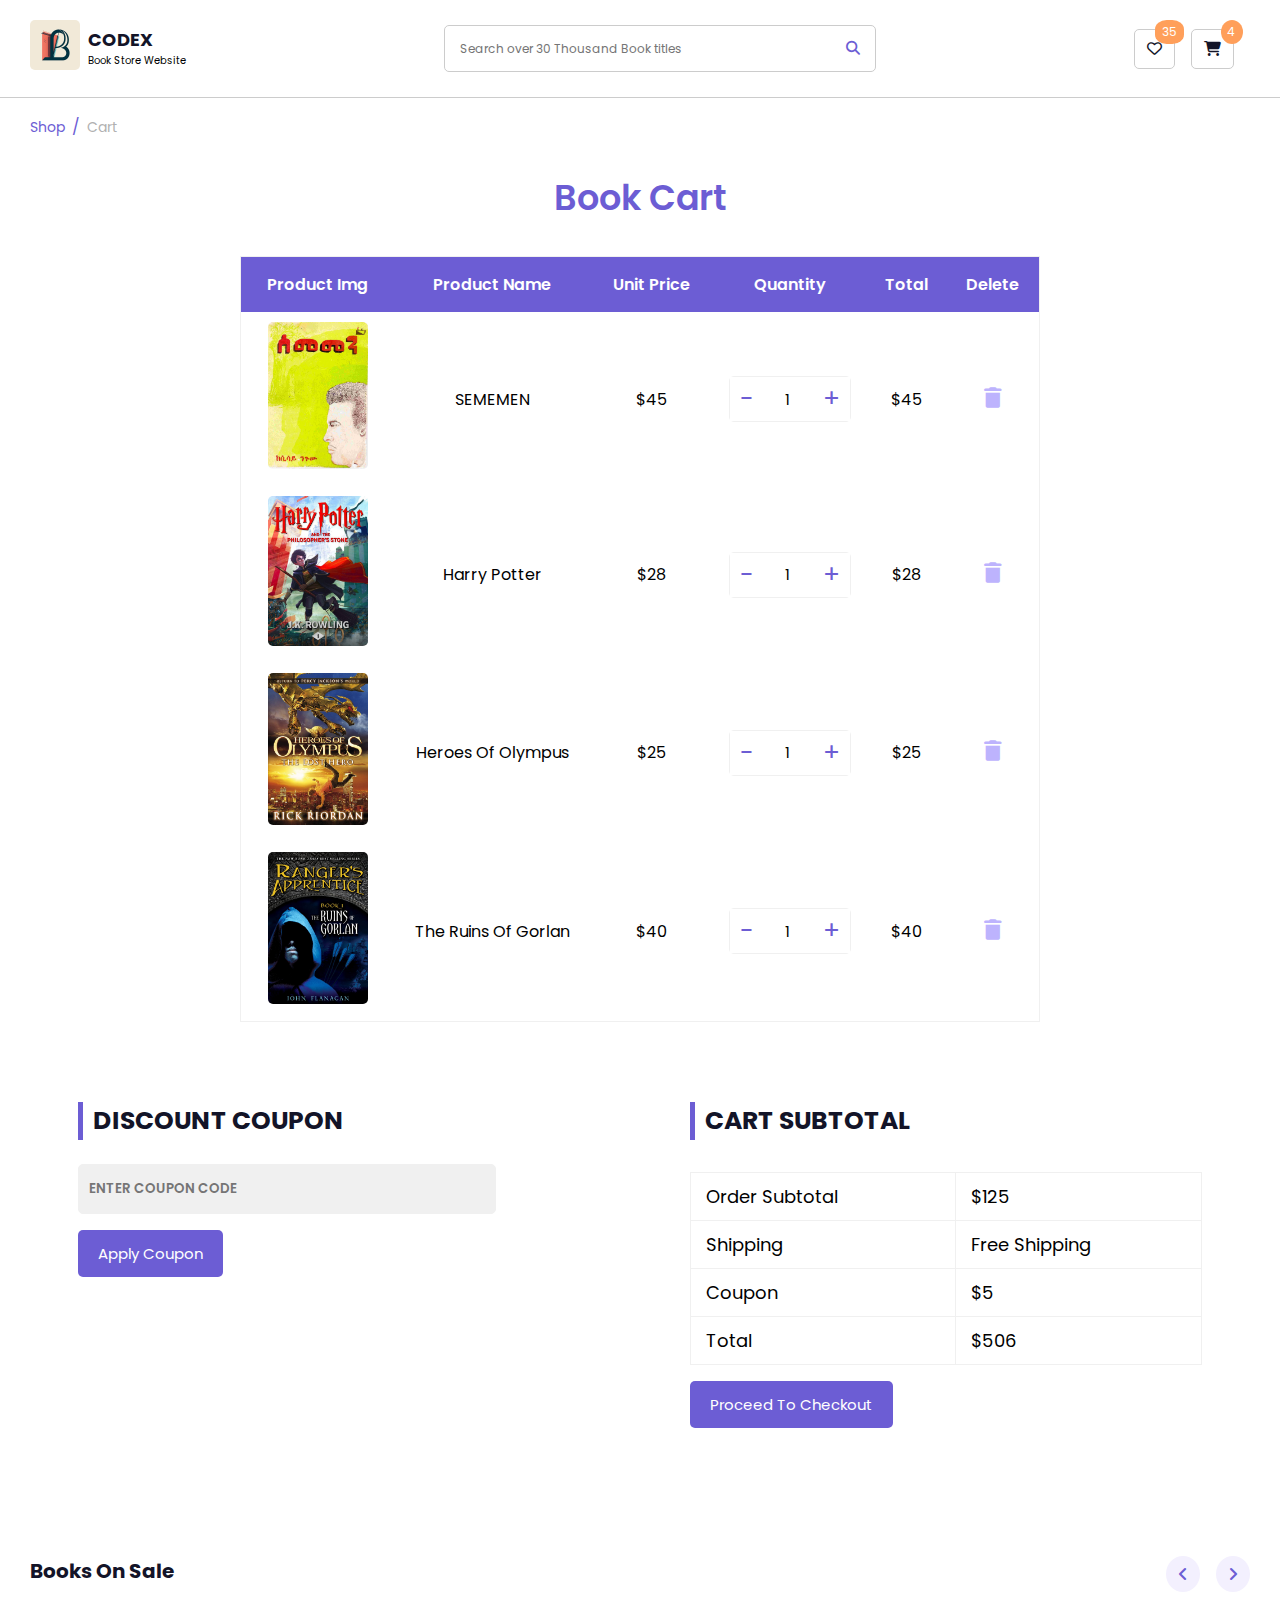
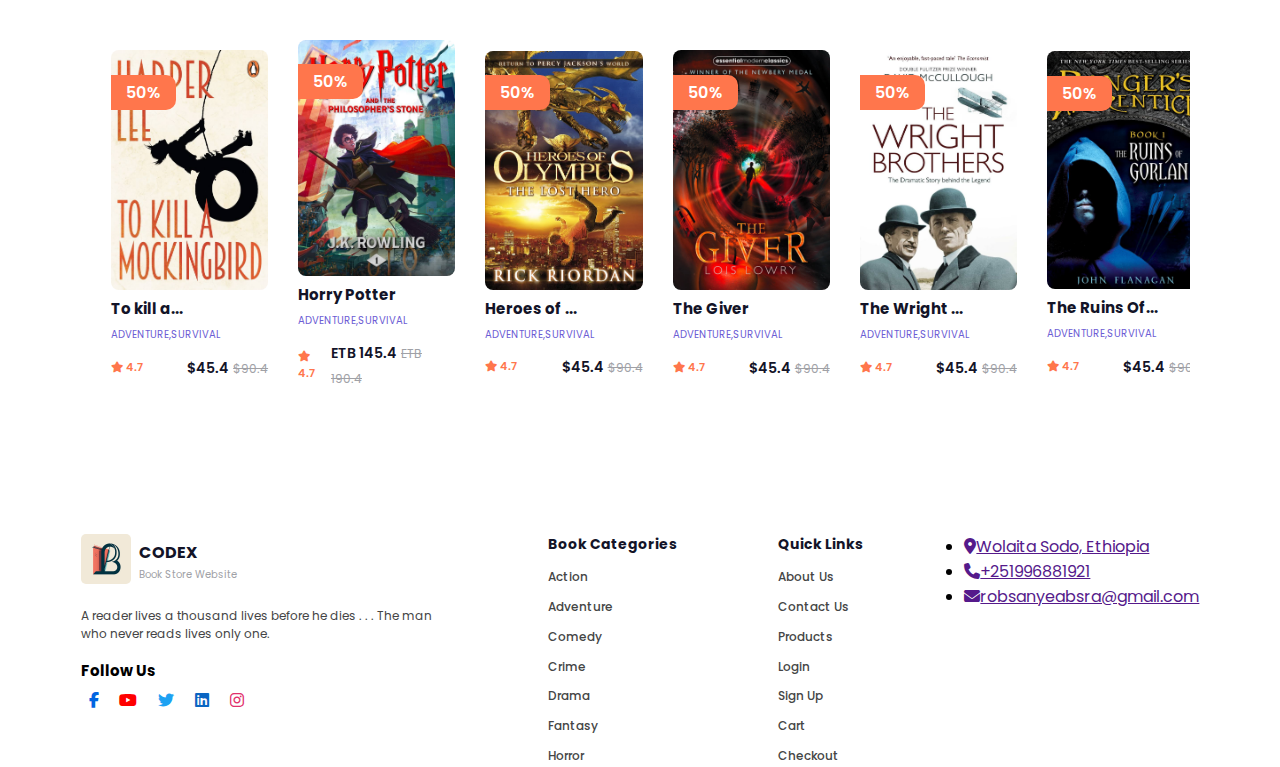
<file: Pages/cart-item.html>
<!DOCTYPE html>
<html lang="en">
  <head>
    <meta charset="UTF-8" />
    <meta http-equiv="X-UA-Compatible" content="IE=edge" />
    <meta name="viewport" content="width=device-width, initial-scale=1.0" />
    <title>CODEX - Cart Item List Page</title>
    <link rel="stylesheet" href="../css/style.css" />
    <link rel="stylesheet" href="book-filter.css" />
    <!-- Fontawesome Link for Icons -->
    <link
      rel="stylesheet"
      href="https://cdnjs.cloudflare.com/ajax/libs/font-awesome/6.4.0/css/all.min.css"
    />
    <!--- google font link-->
    <link rel="preconnect" href="https://fonts.googleapis.com" />
    <link rel="preconnect" href="https://fonts.gstatic.com" crossorigin />
    <link
      href="https://fonts.googleapis.com/css2?family=Poppins:wght@400;500;600;700;800;900&display=swap"
      rel="stylesheet"
    />
    <link rel="apple-touch-icon" sizes="57x57" href="../favicon/apple-icon-57x57.png">
<link rel="apple-touch-icon" sizes="60x60" href="../favicon/apple-icon-60x60.png">
<link rel="apple-touch-icon" sizes="72x72" href="../favicon/apple-icon-72x72.png">
<link rel="apple-touch-icon" sizes="76x76" href="../favicon/apple-icon-76x76.png">
<link rel="apple-touch-icon" sizes="114x114" href="../favicon/apple-icon-114x114.png">
<link rel="apple-touch-icon" sizes="120x120" href="../favicon/apple-icon-120x120.png">
<link rel="apple-touch-icon" sizes="144x144" href="../favicon/apple-icon-144x144.png">
<link rel="apple-touch-icon" sizes="152x152" href="../favicon/apple-icon-152x152.png">
<link rel="apple-touch-icon" sizes="180x180" href="../favicon/apple-icon-180x180.png">
<link rel="icon" type="image/png" sizes="192x192"  href="../favicon/android-icon-192x192.png">
<link rel="icon" type="image/png" sizes="32x32" href="../favicon/favicon-32x32.png">
<link rel="icon" type="image/png" sizes="96x96" href="../favicon/favicon-96x96.png">
<link rel="icon" type="image/png" sizes="16x16" href="../favicon/favicon-16x16.png">
<link rel="manifest" href="../favicon/manifest.json">
<meta name="msapplication-TileColor" content="#ffffff">
<meta name="msapplication-TileImage" content="/ms-icon-144x144.png">
<meta name="theme-color" content="#ffffff">
  </head>
  <body>
    <header>
      <nav class="navbar-2">
        <div class="logo">
          <div class="img">
            <img src="../images/logorob.png" alt="" />
          </div>
          <div class="title">
            <h4>CODEX<i class="fa-solid fa-grid"></i></h4>
            <small>Book Store Website</small>
          </div>
        </div>
        <div class="search-box">
          <div class="search-field">
            <input
              type="text"
              placeholder="Search over 30 Thousand Book titles"
            />
            <button class="search-icon">
              <i class="fa-solid fa-magnifying-glass"></i>
            </button>
          </div>
        </div>
        <div class="nav-end">
          <button class="likebtn">
            <i class="fa-regular fa-heart"></i> <span>35</span>
          </button>
          <button class="cart">
            <a href="cart-item.html"><i class="fa-solid fa-cart-shopping"></i> <span>4</span></a>
          </button>
          <div class="profile-img">
           
          </div>
        </div>
      </nav>
    </header>
    <div class="breadcrumb-container">
        <ul class="breadcrumb">
          <li><a href="#" style="color: #6c5dd4">Shop</a></li>
          <li><a href="#">Cart</a></li>
        </ul>
      </div>

    <section class="cart-item page">
        <h2>Book Cart</h2>
        <div class="product-table">
            <table cellspacing=0>
                <tr class="heading">
                    <th>Product Img</th>
                    <th>Product Name</th>
                    <th>Unit Price</th>
                    <th>Quantity</th>
                    <th>Total</th>
                    <th>Delete</th>
                </tr>
                <tr class="data">
                    <td>
                        <img src="../images/sememen.jpg" alt="">
                    </td>
                    <td>SEMEMEN</td>
                    <td>$45</td>
                    <td>
                        <div class="input-group">
                            <div class="quantity">
                                <input
                                  type="button"
                                  value="-"
                                  class="button-minus"
                                  data-field="quantity"
                                />
                                <input
                                  type="text"
                                  step="1"
                                  min="1"
                                  value="1"
                                  name="quantity"
                                  class="quantity-field"
                                  style="width: 4.5rem"
                                />
                                <input
                                  type="button"
                                  value="+"
                                  class="button-plus"
                                  data-field="quantity"
                                />
                              </div>
                        </div>
                    </td>
                    <td>$45</td>
                    <td><i class="fa-solid fa-trash"></i></td>
                </tr>
                <tr class="data">
                    <td>
                        <img src="../images/book-6.jpg" alt="">
                    </td>
                    <td>Harry Potter</td>
                    <td>$28</td>
                    <td>
                        <div class="input-group">
                            <div class="quantity">
                                <input
                                  type="button"
                                  value="-"
                                  class="button-minus"
                                  data-field="quantity"
                                />
                                <input
                                  type="text"
                                  step="1"
                                  min="1"
                                  value="1"
                                  name="quantity"
                                  class="quantity-field"
                                  style="width: 4.5rem"
                                />
                                <input
                                  type="button"
                                  value="+"
                                  class="button-plus"
                                  data-field="quantity"
                                />
                              </div>
                        </div>
                    </td>
                    <td>$28</td>
                    <td><i class="fa-solid fa-trash"></i></td>
                </tr>
                <tr class="data">
                    <td>
                        <img src="../images/book-7.jpg" alt="">
                    </td>
                    <td>Heroes Of Olympus</td>
                    <td>$25</td>
                    <td>
                        <div class="input-group">
                            <div class="quantity">
                                <input
                                  type="button"
                                  value="-"
                                  class="button-minus"
                                  data-field="quantity"
                                />
                                <input
                                  type="text"
                                  step="1"
                                  min="1"
                                  value="1"
                                  name="quantity"
                                  class="quantity-field"
                                  style="width: 4.5rem"
                                />
                                <input
                                  type="button"
                                  value="+"
                                  class="button-plus"
                                  data-field="quantity"
                                />
                              </div>
                        </div>
                    </td>
                    <td>$25</td>
                    <td><i class="fa-solid fa-trash"></i></td>
                </tr>
                <tr class="data">
                    <td>
                        <img src="../images/book-9.jpg" alt="">
                    </td>
                    <td>The Ruins Of Gorlan</td>
                    <td>$40</td>
                    <td>
                        <div class="input-group">
                            <div class="quantity">
                                <input
                                  type="button"
                                  value="-"
                                  class="button-minus"
                                  data-field="quantity"
                                />
                                <input
                                  type="text"
                                  step="1"
                                  min="1"
                                  value="1"
                                  name="quantity"
                                  class="quantity-field"
                                  style="width: 4.5rem"
                                />
                                <input
                                  type="button"
                                  value="+"
                                  class="button-plus"
                                  data-field="quantity"
                                />
                              </div>
                        </div>
                    </td>
                    <td>$40</td>
                    <td><i class="fa-solid fa-trash"></i></td>
                </tr>
                
                          
            </table>
        </div>
                <!-- <tr></tr>
                <tr></tr>
                <tr></tr>
                <tr></tr> -->
    </section>

    <section class="discount-summary">
      <div class="discount-section">
        <h4>Discount Coupon</h4>
        <div class="discount-form">
          <input type="text" placeholder="Enter Coupon Code" style="text-transform: uppercase;">
          <button>Apply Coupon</button>
        </div>
      </div>
      <div class="summary-section">
        <h4>Cart Subtotal</h4>
        <div class="order-detail-table">
          <table>
            <tr>
              <td>Order Subtotal</td>
              <td>$125</td>
            </tr>
            <tr>
              <td>Shipping</td>
              <td>Free Shipping</td>
            </tr>
            <tr>
              <td>Coupon</td>
              <td>$5</td>
            </tr>
            <tr>
              <td>Total</td>
              <td>$506</td>
            </tr>
          </table>
          <button><a href="checkout.html">Proceed To Checkout</a></button>
        </div>
      </div>
    </section>

    <section class="book-sale">
      <div class="heading">
        <h4>Books On Sale</h4>
        <div class="arrowbtn">
          <i id="left" class="fa-solid fa-angle-left"></i>
          <i id="right" class="fa-solid fa-angle-right"></i>
        </div>
      </div>
      <div class="book-container">
        <div class="wrapper">
          <ul class="carousel">
            <li class="card">
              <div class="img">
                <img src="../images/book-1.jpg" alt="" />
                <span class="badge">50%</span>
              </div>
              <h5>The Giver</h5>
              <div class="genre">
                <span>adventure,</span><span>survival</span>
              </div>
              <div class="footer">
                <span class="star"><i class="fa fa-star"></i> 4.7</span>
                <div class="price">
                  <span>$45.4</span>
                  <span><strike>$90.4</strike></span>
                </div>
              </div>
            </li>
            <li class="card">
              <div class="img">
                <img src="../images/book-2.jpg" alt="" />
                <span class="badge">50%</span>
              </div>
              <h5>The Wright ...</h5>
              <div class="genre">
                <span>adventure,</span><span>survival</span>
              </div>
              <div class="footer">
                <span class="star"><i class="fa fa-star"></i> 4.7</span>
                <div class="price">
                  <span>$45.4</span>
                  <span><strike>$90.4</strike></span>
                </div>
              </div>
            </li>
            <li class="card">
              <div class="img">
                <img src="../images/book-9.jpg" alt="" />
                <span class="badge">50%</span>
              </div>
              <h5>The Ruins Of...</h5>
              <div class="genre">
                <span>adventure,</span><span>survival</span>
              </div>
              <div class="footer">
                <span class="star"><i class="fa fa-star"></i> 4.7</span>
                <div class="price">
                  <span>$45.4</span>
                  <span><strike>$90.4</strike></span>
                </div>
              </div>
            </li>
            <li class="card">
              <div class="img">
                <img src="../images/book-10.jpg" alt="" />
                <span class="badge">50%</span>
              </div>
              <h5>Percy Jackson</h5>
              <div class="genre">
                <span>adventure,</span><span>survival</span>
              </div>
              <div class="footer">
                <span class="star"><i class="fa fa-star"></i> 4.7</span>
                <div class="price">
                  <span>$45.4</span>
                  <span><strike>$90.4</strike></span>
                </div>
              </div>
            </li>
            <li class="card">
              <div class="img">
                <img src="../images/book-5.jpg" alt="" />
                <span class="badge">50%</span>
              </div>
              <h5>To kill a...</h5>
              <div class="genre">
                <span>adventure,</span><span>survival</span>
              </div>
              <div class="footer">
                <span class="star"><i class="fa fa-star"></i> 4.7</span>
                <div class="price">
                  <span>$45.4</span>
                  <span><strike>$90.4</strike></span>
                </div>
              </div>
            </li>
            <li class="card">
              <div class="img">
                <img src="../images/book-6.jpg" alt="" />
                <span class="badge">50%</span>
              </div>
              <h5>Horry Potter</h5>
              <div class="genre">
                <span>adventure,</span><span>survival</span>
              </div>
              <div class="footer">
                <span class="star"><i class="fa fa-star"></i> 4.7</span>
                <div class="price">
                  <span>ETB 145.4</span>
                  <span><strike>ETB 190.4</strike></span>
                </div>
              </div>
            </li>
            <li class="card">
              <div class="img">
                <img src="../images/book-7.jpg" alt="" />
                <span class="badge">50%</span>
              </div>
              <h5>Heroes of ...</h5>
              <div class="genre">
                <span>adventure,</span><span>survival</span>
              </div>
              <div class="footer">
                <span class="star"><i class="fa fa-star"></i> 4.7</span>
                <div class="price">
                  <span>$45.4</span>
                  <span><strike>$90.4</strike></span>
                </div>
              </div>
            </li>
          </ul>
        </div>
      </div>
    </section>

    <footer>
      <div class="container">
        <div class="logo-description">
          <div class="logo">
            <div class="img">
              <img src="../images/logorob.png" alt="">
            </div>
            <div class="title">
              <h4>CODEX</h4>
              <small>Book Store Website</small>
            </div>
          </div>
          <div class="logo-body">
            <p>A reader lives a thousand lives before he dies . . .
                 The man who never reads lives only one.</p>
          </div>
          <div class="social-links">
            <h4>Follow Us</h4>
            <ul class="links">
              <li><a href=""><i class="fa-brands fa-facebook-f"></i></a></li>
              <li><a href=""><i class="fa-brands fa-youtube"></i></a></li>
              <li><a href=""><i class="fa-brands fa-twitter"></i></a></li>
              <li><a href=""><i class="fa-brands fa-linkedin"></i></a></li>
              <li><a href=""><i class="fa-brands fa-instagram"></i></a></li>
            </ul>
          </div>
        </div>
        <div class="categories list">
          <h4>Book Categories</h4>
          <ul>
            <li><a href="">Action</a></li>
            <li><a href="">Adventure</a></li>
            <li><a href="">Comedy</a></li>
            <li><a href="">Crime</a></li>
            <li><a href="">Drama</a></li>
            <li><a href="">Fantasy</a></li>
            <li><a href="">Horror</a></li>
          </ul>
        </div>
        <div class="quick-links list">
          <h4>Quick Links</h4>
          <ul>
            <li><a href="../index.html">About Us</a></li>
            <li><a href="contact.html">Contact Us</a></li>
            <li><a href="book-filter.html">Products</a></li>
            <li><a href="login.html">Login</a></li>
            <li><a href="registration.html">Sign Up</a></li>
            <li><a href="cart-item.html">Cart</a></li>
            <li><a href="checkout.html">Checkout</a></li>
          </ul>
        </div>
      
          <ul>
            <li><a href=""><i class="fa-solid fa-location-dot"></i>Wolaita Sodo, Ethiopia </a></li>
            <li><a href=""><i class="fa-solid fa-phone"></i>+251996881921</a></li>
            <li><a href=""><i class="fa-solid fa-envelope"></i>robsanyeabsra@gmail.com</a></li>
          </ul>
        </div>
      </div>
    </footer>
    <button class="back-to-top"><i class="fa-solid fa-chevron-up"></i></button>

    <script
    src="https://cdnjs.cloudflare.com/ajax/libs/jquery/3.6.3/jquery.min.js"
    integrity="sha512-STof4xm1wgkfm7heWqFJVn58Hm3EtS31XFaagaa8VMReCXAkQnJZ+jEy8PCC/iT18dFy95WcExNHFTqLyp72eQ=="
    crossorigin="Robsan"
    referrerpolicy="no-referrer"
  ></script>
    <script src="../js/repeat-js.js"></script>
    <script src="../js/increment-decrement.js"></script>
    <script src="../js/back-to-top.js"></script>
  </body>
</html>
</file>
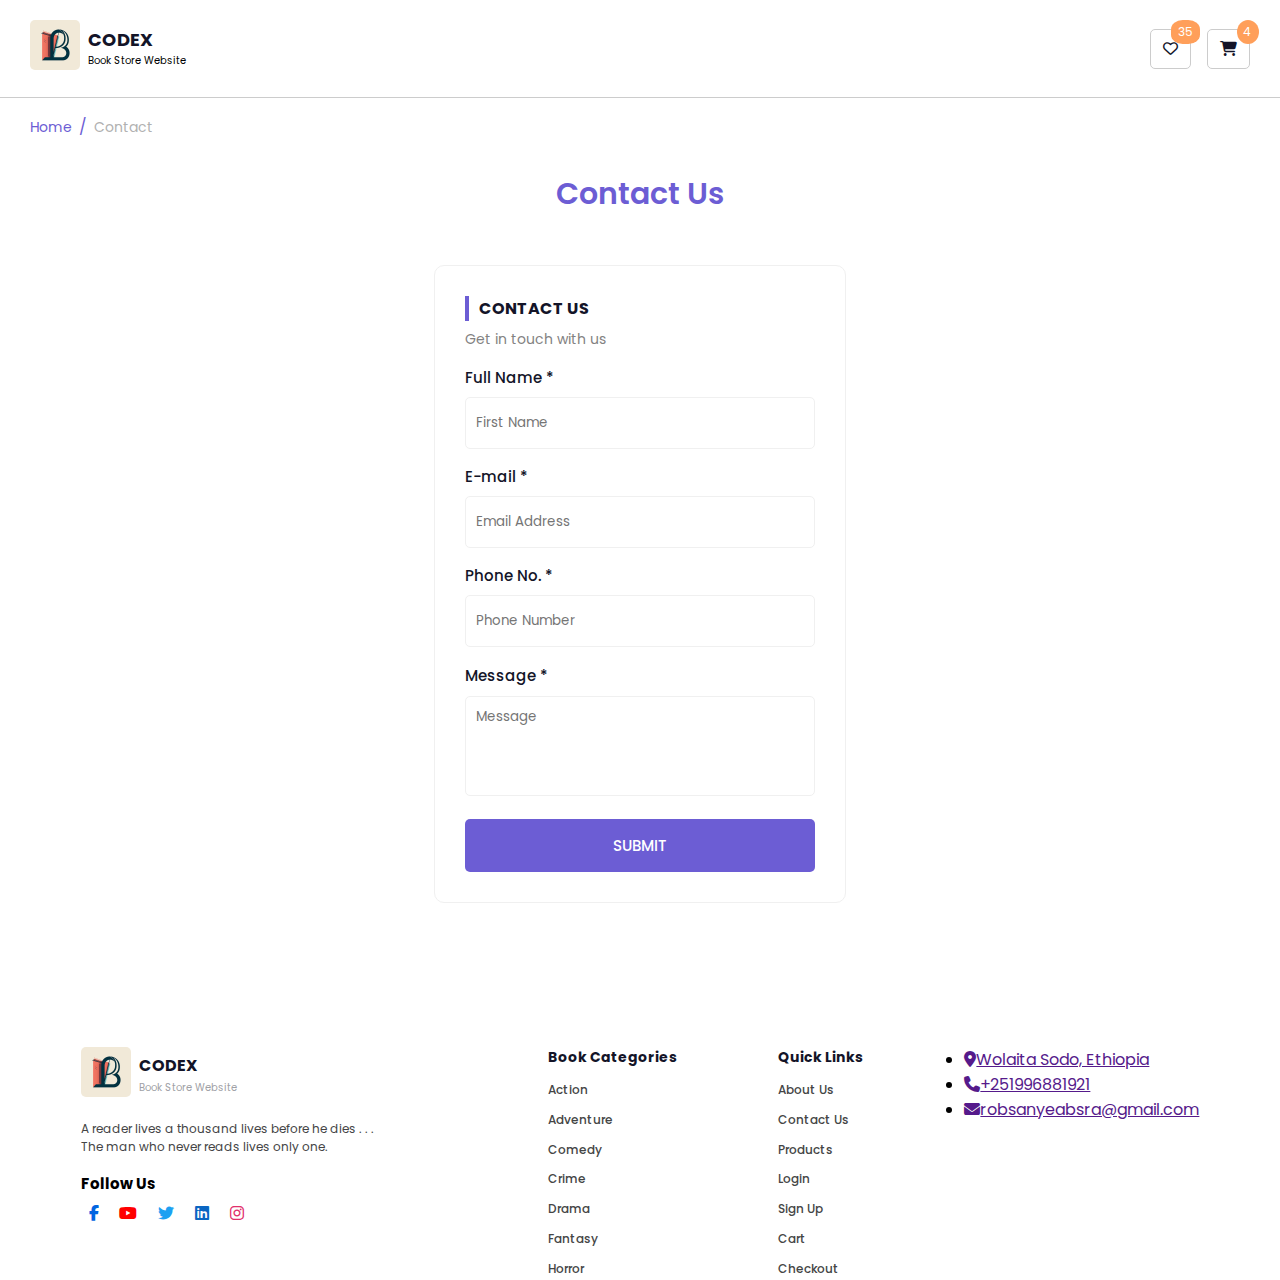
<file: Pages/contact.html>
<!DOCTYPE html>
<html lang="en">
  <head>
    <meta charset="UTF-8" />
    <meta http-equiv="X-UA-Compatible" content="IE=edge" />
    <meta name="viewport" content="width=device-width, initial-scale=1.0" />
    <title>CODEX - Online Book Store website</title>
    <link rel="stylesheet" href="../css/style.css" />
    <link rel="stylesheet" href="book-filter.css" />
    <!-- Fontawesome Link for Icons -->
    <link
      rel="stylesheet"
      href="https://cdnjs.cloudflare.com/ajax/libs/font-awesome/6.4.0/css/all.min.css"
    />
    <!--- google font link-->
    <link rel="preconnect" href="https://fonts.googleapis.com" />
    <link rel="preconnect" href="https://fonts.gstatic.com" crossorigin />
    <link
      href="https://fonts.googleapis.com/css2?family=Poppins:wght@400;500;600;700;800;900&display=swap"
      rel="stylesheet"
    />
    <link rel="apple-touch-icon" sizes="57x57" href="../favicon/apple-icon-57x57.png">
<link rel="apple-touch-icon" sizes="60x60" href="../favicon/apple-icon-60x60.png">
<link rel="apple-touch-icon" sizes="72x72" href="../favicon/apple-icon-72x72.png">
<link rel="apple-touch-icon" sizes="76x76" href="../favicon/apple-icon-76x76.png">
<link rel="apple-touch-icon" sizes="114x114" href="../favicon/apple-icon-114x114.png">
<link rel="apple-touch-icon" sizes="120x120" href="../favicon/apple-icon-120x120.png">
<link rel="apple-touch-icon" sizes="144x144" href="../favicon/apple-icon-144x144.png">
<link rel="apple-touch-icon" sizes="152x152" href="../favicon/apple-icon-152x152.png">
<link rel="apple-touch-icon" sizes="180x180" href="../favicon/apple-icon-180x180.png">
<link rel="icon" type="image/png" sizes="192x192"  href="../favicon/android-icon-192x192.png">
<link rel="icon" type="image/png" sizes="32x32" href="../favicon/favicon-32x32.png">
<link rel="icon" type="image/png" sizes="96x96" href="../favicon/favicon-96x96.png">
<link rel="icon" type="image/png" sizes="16x16" href="../favicon/favicon-16x16.png">
<link rel="manifest" href="../favicon/manifest.json">
<meta name="msapplication-TileColor" content="#ffffff">
<meta name="msapplication-TileImage" content="/ms-icon-144x144.png">
<meta name="theme-color" content="#ffffff">
  </head>
  <body>
    
      
    <header>
       <div class="img">
            <Body background="C:\Users\robsa\Desktop\CODEX BOOK STORE ROB\images">
            </div>
      <nav class="navbar-2">
        <div class="logo">
          <div class="img">
            <img src="../images/logorob.png" alt="" />
          </div>
          <div class="title">
            <h4>CODEX<i class="fa-solid fa-grid"></i></h4>
            <small>Book Store Website</small>
          </div>
        </div>
       
        <div class="nav-end">
          <button class="likebtn">
            <i class="fa-regular fa-heart"></i> <span>35</span>
          </button>
          <button class="cart">
            <a href="cart-item.html"><i class="fa-solid fa-cart-shopping"></i> <span>4</span></a>
          </button>
          
          </div>
        </div>
      </nav>
    </header>
    <div class="breadcrumb-container">
      <ul class="breadcrumb">
        <li><a href="#" style="color: #6c5dd4">Home</a></li>
        <li><a href="#">Contact</a></li>
      </ul>
    </div>
  


    <section class="contact">
      <h3>Contact Us</h3>
      <div class="main">
        <div class="map">
           
        
       
        </div>
        <div class="contact-form">
          <h4>Contact Us</h4>
          <p>Get in touch with us</p>          
          <div class="input-form">
            <div class="input-field">
              <label for="name">Full Name *</label>
              <input type="text" name="" id="name" placeholder="First Name" />
            </div>
            <div class="input-field">
              <label for="email">E-mail *</label>
              <input type="email" name="" id="email" placeholder="Email Address" />
            </div>
            <div class="input-field">
              <label for="phone">Phone No. *</label>
              <input type="text" name="" id="phone" placeholder="Phone Number" />
            </div>
            <div class="message">
                <label for="message">Message *</label>
                <textarea placeholder="Message" id="message"></textarea>
            </div>
            <button>submit</button>
          </div>
        </div>
      </div>
    </section>
    <footer>
      <div class="container">
        <div class="logo-description">
          <div class="logo">
            <div class="img">
              <img src="../images/logorob.png" alt="" />
            </div>
            <div class="title">
              <h4>CODEX</h4>
              <small>Book Store Website</small>
            </div>
          </div>
          <div class="logo-body">
            <p>
              A reader lives a thousand lives before he dies . . . <br>
            The man who never reads lives only one.
            </p>
          </div>
          <div class="social-links">
            <h4>Follow Us</h4>
            <ul class="links">
              <li>
                <a href=""><i class="fa-brands fa-facebook-f"></i></a>
              </li>
              <li>
                <a href=""><i class="fa-brands fa-youtube"></i></a>
              </li>
              <li>
                <a href=""><i class="fa-brands fa-twitter"></i></a>
              </li>
              <li>
                <a href=""><i class="fa-brands fa-linkedin"></i></a>
              </li>
              <li>
                <a href=""><i class="fa-brands fa-instagram"></i></a>
              </li>
            </ul>
          </div>
        </div>
        <div class="categories list">
          <h4>Book Categories</h4>
          <ul>
            <li><a href="">Action</a></li>
            <li><a href="">Adventure</a></li>
            <li><a href="">Comedy</a></li>
            <li><a href="">Crime</a></li>
            <li><a href="">Drama</a></li>
            <li><a href="">Fantasy</a></li>
            <li><a href="">Horror</a></li>
          </ul>
        </div>
        <div class="quick-links list">
          <h4>Quick Links</h4>
          <ul>
            <li><a href="../index.html">About Us</a></li>
            <li><a href="contact.html">Contact Us</a></li>
            <li><a href="book-filter.html">Products</a></li>
            <li><a href="login.html">Login</a></li>
            <li><a href="registration.html">Sign Up</a></li>
            <li><a href="cart-item.html">Cart</a></li>
            <li><a href="checkout.html">Checkout</a></li>
          </ul>
        </div>
      
          <ul>
            <li>
              <a href=""
                ><i class="fa-solid fa-location-dot"></i>Wolaita Sodo, Ethiopia</a
              >
            </li>
            <li>
              <a href=""><i class="fa-solid fa-phone"></i>+251996881921</a>
            </li>
            <li>
              <a href=""
                ><i class="fa-solid fa-envelope"></i>robsanyeabsra@gmail.com</a
              >
            </li>
          </ul>
        </div>
      </div>
    </footer>
    <button class="back-to-top"><i class="fa-solid fa-chevron-up"></i></button>
    <script src="../js/back-to-top.js"></script>
  </body>
</html>
</file>
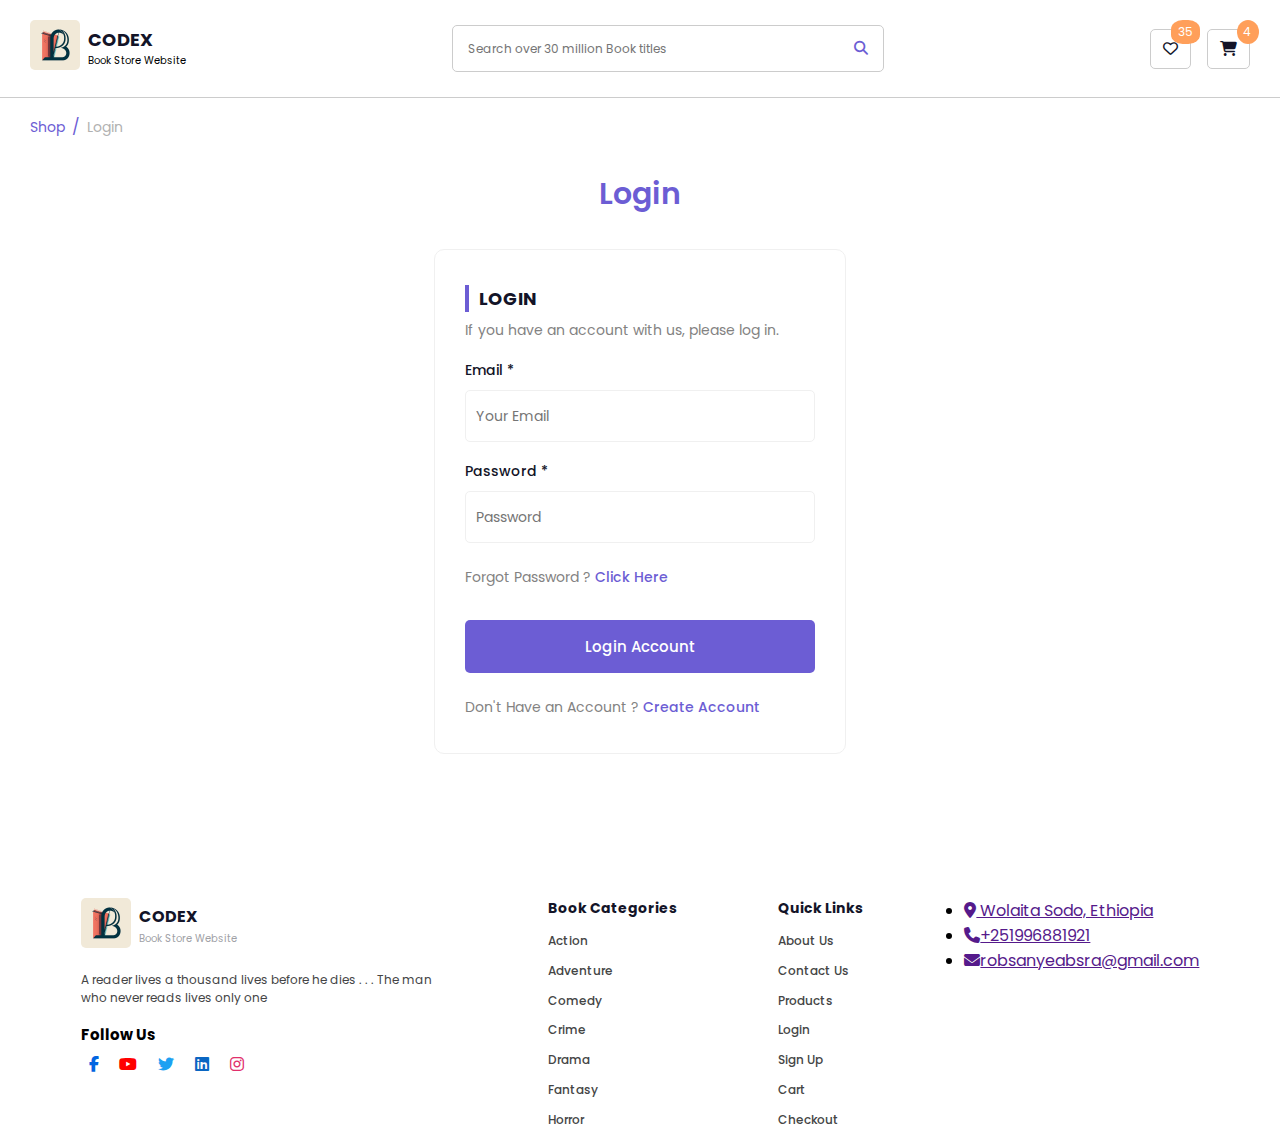
<file: Pages/login.html>
<!DOCTYPE html>
<html lang="en">
  <head>
    <meta charset="UTF-8" />
    <meta http-equiv="X-UA-Compatible" content="IE=edge" />
    <meta name="viewport" content="width=device-width, initial-scale=1.0" />
    <title>CODEX - Online Book Store website</title>
    <link rel="stylesheet" href="../css/style.css" />
    <link rel="stylesheet" href="book-filter.css" />
    <!-- Fontawesome Link for Icons -->
    <link
      rel="stylesheet"
      href="https://cdnjs.cloudflare.com/ajax/libs/font-awesome/6.4.0/css/all.min.css"
    />
    <!--- google font link-->
    <link rel="preconnect" href="https://fonts.googleapis.com" />
    <link rel="preconnect" href="https://fonts.gstatic.com" crossorigin />
    <link
      href="https://fonts.googleapis.com/css2?family=Poppins:wght@400;500;600;700;800;900&display=swap"
      rel="stylesheet"
    />
    <link rel="apple-touch-icon" sizes="57x57" href="../favicon/apple-icon-57x57.png">
<link rel="apple-touch-icon" sizes="60x60" href="../favicon/apple-icon-60x60.png">
<link rel="apple-touch-icon" sizes="72x72" href="../favicon/apple-icon-72x72.png">
<link rel="apple-touch-icon" sizes="76x76" href="../favicon/apple-icon-76x76.png">
<link rel="apple-touch-icon" sizes="114x114" href="../favicon/apple-icon-114x114.png">
<link rel="apple-touch-icon" sizes="120x120" href="../favicon/apple-icon-120x120.png">
<link rel="apple-touch-icon" sizes="144x144" href="../favicon/apple-icon-144x144.png">
<link rel="apple-touch-icon" sizes="152x152" href="../favicon/apple-icon-152x152.png">
<link rel="apple-touch-icon" sizes="180x180" href="../favicon/apple-icon-180x180.png">
<link rel="icon" type="image/png" sizes="192x192"  href="../favicon/android-icon-192x192.png">
<link rel="icon" type="image/png" sizes="32x32" href="../favicon/favicon-32x32.png">
<link rel="icon" type="image/png" sizes="96x96" href="../favicon/favicon-96x96.png">
<link rel="icon" type="image/png" sizes="16x16" href="../favicon/favicon-16x16.png">
<link rel="manifest" href="../favicon/manifest.json">
<meta name="msapplication-TileColor" content="#ffffff">
<meta name="msapplication-TileImage" content="/ms-icon-144x144.png">
<meta name="theme-color" content="#ffffff">
  </head>
  <body>
    <header>
      <nav class="navbar-2">
        <div class="logo">
          <div class="img">
            <img src="../images/logorob.png" alt="" />
          </div>
          <div class="title">
            <h4>CODEX<i class="fa-solid fa-grid"></i></h4>
            <small>Book Store Website</small>
          </div>
        </div>
        <div class="search-box">
          <div class="search-field">
            <input
              type="text"
              placeholder="Search over 30 million Book titles"
            />
            <button class="search-icon">
              <i class="fa-solid fa-magnifying-glass"></i>
            </button>
          </div>
        </div>
        <div class="nav-end">
          <button class="likebtn">
            <i class="fa-regular fa-heart"></i> <span>35</span>
          </button>
          <button class="cart">
            <a href="cart-item.html"><i class="fa-solid fa-cart-shopping"></i> <span>4</span></a>
          </button>
       
        </div>
      </nav>
    </header>
    <div class="breadcrumb-container">
      <ul class="breadcrumb">
        <li><a href="#" style="color: #6c5dd4">Shop</a></li>
        <li><a href="#">Login</a></li>
      </ul>
    </div>

    <section class="login">
      <h3>Login</h3>
      <div class="login-form">
        <h4>Login</h4>
        <p>If you have an account with us, please log in.</p>
        <div class="input-form">
          <div class="input-field">
            <label for="email">Email *</label>
            <input type="email" name="" id="email" placeholder="Your Email">
          </div>
          <div class="input-field">
            <label for="password">Password *</label>
            <input type="password" name="" id="password" placeholder="Password">
          </div>
          
          <p>Forgot Password ?<a href=""> Click Here</a></p>
          <button>Login Account</button>
          <p>Don't Have an Account ? <a href="registration.html">Create Account</a></p>
        </div>
      </div>
    </section>
    <footer>
      <div class="container">
        <div class="logo-description">
          <div class="logo">
            <div class="img">
              <img src="../images/logorob.png" alt="" />
            </div>
            <div class="title">
              <h4>CODEX</h4>
              <small>Book Store Website</small>
            </div>
          </div>
          <div class="logo-body">
            <p>
             A reader lives a thousand lives before he dies . . . The man who never reads lives only one
            </p>
          </div>
          <div class="social-links">
            <h4>Follow Us</h4>
            <ul class="links">
              <li>
                <a href=""><i class="fa-brands fa-facebook-f"></i></a>
              </li>
              <li>
                <a href=""><i class="fa-brands fa-youtube"></i></a>
              </li>
              <li>
                <a href=""><i class="fa-brands fa-twitter"></i></a>
              </li>
              <li>
                <a href=""><i class="fa-brands fa-linkedin"></i></a>
              </li>
              <li>
                <a href=""><i class="fa-brands fa-instagram"></i></a>
              </li>
            </ul>
          </div>
        </div>
        <div class="categories list">
          <h4>Book Categories</h4>
          <ul>
            <li><a href="">Action</a></li>
            <li><a href="">Adventure</a></li>
            <li><a href="">Comedy</a></li>
            <li><a href="">Crime</a></li>
            <li><a href="">Drama</a></li>
            <li><a href="">Fantasy</a></li>
            <li><a href="">Horror</a></li>
          </ul>
        </div>
        <div class="quick-links list">
          <h4>Quick Links</h4>
          <ul>
            <li><a href="../index.html">About Us</a></li>
            <li><a href="contact.html">Contact Us</a></li>
            <li><a href="book-filter.html">Products</a></li>
            <li><a href="login.html">Login</a></li>
            <li><a href="registration.html">Sign Up</a></li>
            <li><a href="cart-item.html">Cart</a></li>
            <li><a href="checkout.html">Checkout</a></li>
          </ul>
        </div>
        
          <ul>
            <li>
              <a href=""
                ><i class="fa-solid fa-location-dot"></i> Wolaita Sodo, Ethiopia</a
              >
            </li>
            <li>
              <a href=""><i class="fa-solid fa-phone"></i>+251996881921</a>
            </li>
            <li>
              <a href=""
                ><i class="fa-solid fa-envelope"></i>robsanyeabsra@gmail.com</a
              >
            </li>
          </ul>
        </div>
      </div>
    </footer>
    <button class="back-to-top"><i class="fa-solid fa-chevron-up"></i></button>
    <script src="../js/back-to-top.js"></script>
  </body>
</html>
</file>
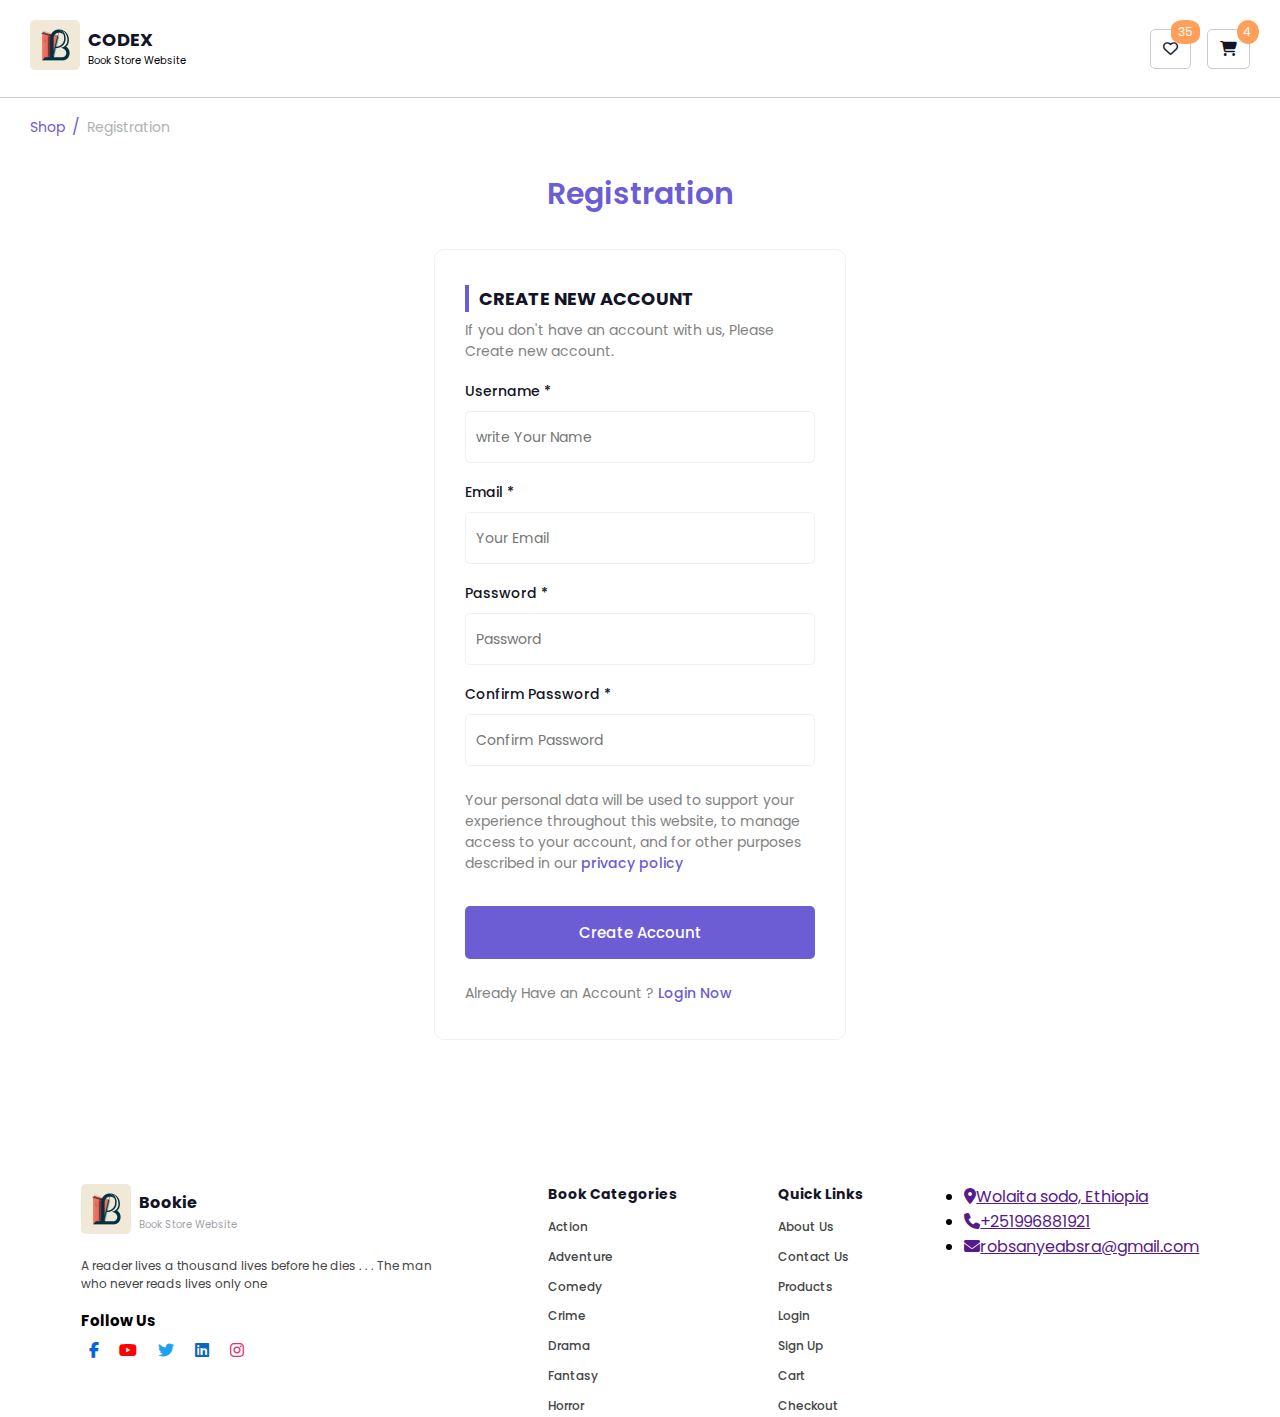
<file: Pages/registration.html>
<!DOCTYPE html>
<html lang="en">
  <head>
    <meta charset="UTF-8" />
    <meta http-equiv="X-UA-Compatible" content="IE=edge" />
    <meta name="viewport" content="width=device-width, initial-scale=1.0" />
    <title>CODEX - Online Book Store website</title>
    <link rel="stylesheet" href="../css/style.css" />
    <link rel="stylesheet" href="book-filter.css" />
    <!-- Fontawesome Link for Icons -->
    <link
      rel="stylesheet"
      href="https://cdnjs.cloudflare.com/ajax/libs/font-awesome/6.4.0/css/all.min.css"
    />
    <!--- google font link-->
    <link rel="preconnect" href="https://fonts.googleapis.com" />
    <link rel="preconnect" href="https://fonts.gstatic.com" crossorigin />
    <link
      href="https://fonts.googleapis.com/css2?family=Poppins:wght@400;500;600;700;800;900&display=swap"
      rel="stylesheet"
    />
    <link rel="apple-touch-icon" sizes="57x57" href="../favicon/apple-icon-57x57.png">
<link rel="apple-touch-icon" sizes="60x60" href="../favicon/apple-icon-60x60.png">
<link rel="apple-touch-icon" sizes="72x72" href="../favicon/apple-icon-72x72.png">
<link rel="apple-touch-icon" sizes="76x76" href="../favicon/apple-icon-76x76.png">
<link rel="apple-touch-icon" sizes="114x114" href="../favicon/apple-icon-114x114.png">
<link rel="apple-touch-icon" sizes="120x120" href="../favicon/apple-icon-120x120.png">
<link rel="apple-touch-icon" sizes="144x144" href="../favicon/apple-icon-144x144.png">
<link rel="apple-touch-icon" sizes="152x152" href="../favicon/apple-icon-152x152.png">
<link rel="apple-touch-icon" sizes="180x180" href="../favicon/apple-icon-180x180.png">
<link rel="icon" type="image/png" sizes="192x192"  href="../favicon/android-icon-192x192.png">
<link rel="icon" type="image/png" sizes="32x32" href="../favicon/favicon-32x32.png">
<link rel="icon" type="image/png" sizes="96x96" href="../favicon/favicon-96x96.png">
<link rel="icon" type="image/png" sizes="16x16" href="../favicon/favicon-16x16.png">
<link rel="manifest" href="../favicon/manifest.json">
<meta name="msapplication-TileColor" content="#ffffff">
<meta name="msapplication-TileImage" content="/ms-icon-144x144.png">
<meta name="theme-color" content="#ffffff">
  </head>
  <body>
    <header>
      <nav class="navbar-2">
        <div class="logo">
          <div class="img">
            <img src="../images/logorob.png" alt="" />
          </div>
          <div class="title">
            <h4>CODEX<i class="fa-solid fa-grid"></i></h4>
            <small>Book Store Website</small>
          </div>
        </div>
        
        <div class="nav-end">
          <button class="likebtn">
            <i class="fa-regular fa-heart"></i> <span>35</span>
          </button>
          <button class="cart">
            <a href="cart-item.html"><i class="fa-solid fa-cart-shopping"></i> <span>4</span></a>
          </button>
         
        </div>
      </nav>
    </header>
    <div class="breadcrumb-container">
      <ul class="breadcrumb">
        <li><a href="#" style="color: #6c5dd4">Shop</a></li>
        <li><a href="#">Registration</a></li>
      </ul>
    </div>

    <section class="registration">
      <h3>Registration</h3>
      <div class="registration-form">
        <h4>Create New Account</h4>
        <p>If you don't have an account with us, Please Create new account.</p>
        <div class="input-form">
          <div class="input-field">
            <label for="name">Username *</label>
            <input type="text" name="" id="name" placeholder="write Your Name">
          </div>
          <div class="input-field">
            <label for="email">Email *</label>
            <input type="email" name="" id="email" placeholder="Your Email">
          </div>
          <div class="input-field">
            <label for="password">Password *</label>
            <input type="password" name="" id="password" placeholder="Password">
          </div>
          <div class="input-field">
            <label for="cpassword">Confirm Password *</label>
            <input type="password" name="" id="cpassword" placeholder="Confirm Password">
          </div>
          <p>Your personal data will be used to support your experience throughout this website, to manage access to your account, and for other purposes described in our <a href="">privacy policy</a></p>
          <button>Create Account</button>
          <p>Already Have an Account ? <a href="login.html">Login Now</a></p>
        </div>
      </div>
    </section>

    <footer>
      <div class="container">
        <div class="logo-description">
          <div class="logo">
            <div class="img">
              <img src="../images/logorob.png" alt="" />
            </div>
            <div class="title">
              <h4>Bookie</h4>
              <small>Book Store Website</small>
            </div>
          </div>
          <div class="logo-body">
            <p>
              A reader lives a thousand lives before he dies . . . The man who never reads lives only one
            </p>
          </div>
          <div class="social-links">
            <h4>Follow Us</h4>
            <ul class="links">
              <li>
                <a href=""><i class="fa-brands fa-facebook-f"></i></a>
              </li>
              <li>
                <a href=""><i class="fa-brands fa-youtube"></i></a>
              </li>
              <li>
                <a href=""><i class="fa-brands fa-twitter"></i></a>
              </li>
              <li>
                <a href=""><i class="fa-brands fa-linkedin"></i></a>
              </li>
              <li>
                <a href=""><i class="fa-brands fa-instagram"></i></a>
              </li>
            </ul>
          </div>
        </div>
        <div class="categories list">
          <h4>Book Categories</h4>
          <ul>
            <li><a href="">Action</a></li>
            <li><a href="">Adventure</a></li>
            <li><a href="">Comedy</a></li>
            <li><a href="">Crime</a></li>
            <li><a href="">Drama</a></li>
            <li><a href="">Fantasy</a></li>
            <li><a href="">Horror</a></li>
          </ul>
        </div>
        <div class="quick-links list">
          <h4>Quick Links</h4>
          <ul>
            <li><a href="../index.html">About Us</a></li>
            <li><a href="contact.html">Contact Us</a></li>
            <li><a href="book-filter.html">Products</a></li>
            <li><a href="login.html">Login</a></li>
            <li><a href="registration.html">Sign Up</a></li>
            <li><a href="cart-item.html">Cart</a></li>
            <li><a href="checkout.html">Checkout</a></li>
          </ul>
        </div>
       
          <ul>
            <li>
              <a href=""
                ><i class="fa-solid fa-location-dot"></i>Wolaita sodo, Ethiopia</a
              >
            </li>
            <li>
              <a href=""><i class="fa-solid fa-phone"></i>+251996881921</a>
            </li>
            <li>
              <a href=""
                ><i class="fa-solid fa-envelope"></i>robsanyeabsra@gmail.com</a
              >
            </li>
          </ul>
        </div>
      </div>
    </footer>
    <button class="back-to-top"><i class="fa-solid fa-chevron-up"></i></button>
    <script src="../js/back-to-top.js"></script>
  </body>
</html>
</file>
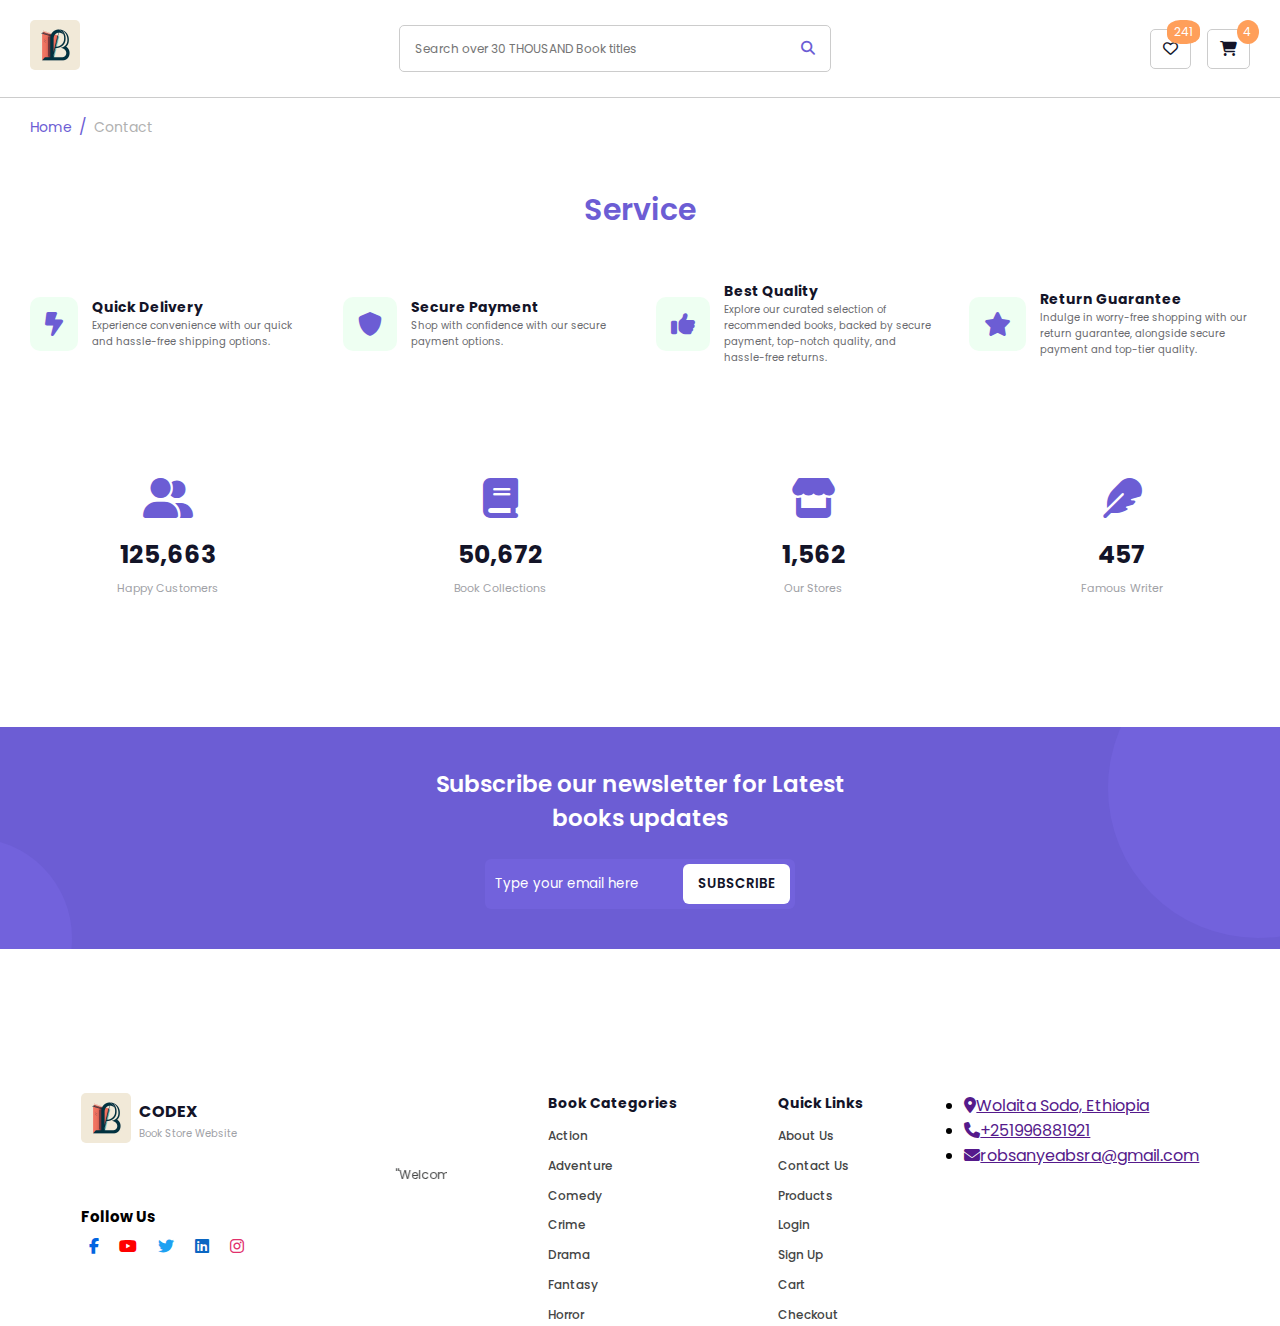
<file: Pages/service.html>
<!DOCTYPE html>
<html lang="en">
<head>
    <meta charset="UTF-8">
    <meta http-equiv="X-UA-Compatible" content="IE=edge">
    <meta name="viewport" content="width=device-width, initial-scale=1.0">
    <title>CODEX - Online Book Store website</title>
    <link rel="stylesheet" href="../css/style.css" />
    <link rel="stylesheet" href="book-filter.css" />
    <!-- Fontawesome Link for Icons -->
    <link
      rel="stylesheet"
      href="https://cdnjs.cloudflare.com/ajax/libs/font-awesome/6.4.0/css/all.min.css"
    />
    <!--- google font link-->
    <link rel="preconnect" href="https://fonts.googleapis.com" />
    <link rel="preconnect" href="https://fonts.gstatic.com" crossorigin />
    <link
      href="https://fonts.googleapis.com/css2?family=Poppins:wght@400;500;600;700;800;900&display=swap"
      rel="stylesheet"
    />
    <link rel="apple-touch-icon" sizes="57x57" href="../favicon/apple-icon-57x57.png">
<link rel="apple-touch-icon" sizes="60x60" href="../favicon/apple-icon-60x60.png">
<link rel="apple-touch-icon" sizes="72x72" href="../favicon/apple-icon-72x72.png">
<link rel="apple-touch-icon" sizes="76x76" href="../favicon/apple-icon-76x76.png">
<link rel="apple-touch-icon" sizes="114x114" href="../favicon/apple-icon-114x114.png">
<link rel="apple-touch-icon" sizes="120x120" href="../favicon/apple-icon-120x120.png">
<link rel="apple-touch-icon" sizes="144x144" href="../favicon/apple-icon-144x144.png">
<link rel="apple-touch-icon" sizes="152x152" href="../favicon/apple-icon-152x152.png">
<link rel="apple-touch-icon" sizes="180x180" href="../favicon/apple-icon-180x180.png">
<link rel="icon" type="image/png" sizes="192x192"  href="../favicon/android-icon-192x192.png">
<link rel="icon" type="image/png" sizes="32x32" href="../favicon/favicon-32x32.png">
<link rel="icon" type="image/png" sizes="96x96" href="../favicon/favicon-96x96.png">
<link rel="icon" type="image/png" sizes="16x16" href="../favicon/favicon-16x16.png">
<link rel="manifest" href="../favicon/manifest.json">
<meta name="msapplication-TileColor" content="#ffffff">
<meta name="msapplication-TileImage" content="/ms-icon-144x144.png">
<meta name="theme-color" content="#ffffff">
</head>
<body>
    <header>
       
        <nav class="navbar-2">
          <div class="logo">
            <div class="img">
              <img src="../images/logorob.png" alt="" />
            </div>
          
          </div>
          <div class="search-box">
            <div class="search-field">
              <input
                type="text"
                placeholder="Search over 30 THOUSAND Book titles"
              />
              <button class="search-icon">
                <i class="fa-solid fa-magnifying-glass"></i>
              </button>
            </div>
          </div>
          <div class="nav-end">
            <button class="likebtn">
              <i class="fa-regular fa-heart"></i> <span>241</span>
            </button>
            <button class="cart">
              <a href="cart-item.html"><i class="fa-solid fa-cart-shopping"></i> <span>4</span></a>
            </button>
        
            </div>
          </div>
        </nav>
      </header>
      <div class="breadcrumb-container">
        <ul class="breadcrumb">
          <li><a href="#" style="color: #6c5dd4">Home</a></li>
          <li><a href="#">Contact</a></li>
        </ul>
      </div>
      <div class="service-title">
          <h3>Service</h3>
      </div>
      <section class="service" style="margin-top: 3rem;">
        <div class="service-container">
          <div class="service-card">
            <div class="icon">
              <i class="fa-solid fa-bolt-lightning"></i>
            </div>
            <div class="service-content">
              <h5>Quick Delivery</h5>
              <p>
                     Experience convenience with our
            quick and hassle-free shipping options.
              </p>
            </div>
          </div>
          <div class="service-card">
            <div class="icon">
              <i class="fa-solid fa-shield"></i>
            </div>
            <div class="service-content">
              <h5>Secure Payment</h5>
              <p>
               Shop with confidence with our secure payment options.
              </p>
            </div>
          </div>
          <div class="service-card">
            <div class="icon">
              <i class="fa-solid fa-thumbs-up"></i>
            </div>
            <div class="service-content">
              <h5>Best Quality</h5>
              <p>
              Explore our curated selection of recommended books, backed by secure payment,
             top-notch quality, and hassle-free returns.
              </p>
            </div>
          </div>
          <div class="service-card">
            <div class="icon">
              <i class="fa-solid fa-star"></i>
            </div>
            <div class="service-content">
              <h5>Return Guarantee</h5>
              <p>
                          Indulge in worry-free shopping with our return guarantee, alongside 
             secure payment and top-tier quality. 
              </p>
            </div>
          </div>
        </div>
      </section>

      <section class="countdown">
        <div class="container">
          <div class="customer counter">
            <div class="icon">
              <i class="fa-solid fa-user-group"></i>
            </div>
            <div class="content">
              <h4 class="count">125,663</h4>
              <small>Happy Customers</small>
            </div>
          </div>
          <div class="book counter">
            <div class="icon">
              <i class="fa-solid fa-book"></i>
            </div>
            <div class="content">
              <h4 class="count">50,672</h4>
              <small>Book Collections</small>
            </div>
          </div>
          <div class="store counter">
            <div class="icon">
              <i class="fa-solid fa-store"></i>
            </div>
            <div class="content">
              <h4 class="count">1,562</h4>
              <small>Our Stores</small>
            </div>
          </div>
          <div class="writer counter">
            <div class="icon">
              <i class="fa-solid fa-feather"></i>
            </div>
            <div class="content">
              <h4 class="count">457</h4>
              <small>Famous Writer</small>
            </div>
          </div>
        </div>
      </section>
      <section class="subscription">
        <div class="container">
          <h4>
            Subscribe our newsletter for Latest <br />
            books updates
          </h4>
          <div class="input">
            <input type="text" placeholder="Type your email here" />
            <button>subscribe</button>
          </div>
        </div>
        <div class="circle-1"></div>
        <div class="circle-2"></div>
      </section>

      <footer>
        <div class="container">
          <div class="logo-description">
            <div class="logo">
              <div class="img">
                <img src="../images/logorob.png" alt="" />
              </div>
              <div class="title">
                <h4>CODEX</h4>
                <small>Book Store Website</small>
              </div>
            </div>
            <div class="logo-body">
              <p>
                <marquee> "Welcome to our book emporium, where stories come to life! With a passion for literature and a dedication to curating the finest reads, we invite you to explore our shelves brimming with literary treasures. </marquee>
              </p>
            </div>
            <div class="social-links">
              <h4>Follow Us</h4>
              <ul class="links">
                <li>
                  <a href=""><i class="fa-brands fa-facebook-f"></i></a>
                </li>
                <li>
                  <a href=""><i class="fa-brands fa-youtube"></i></a>
                </li>
                <li>
                  <a href=""><i class="fa-brands fa-twitter"></i></a>
                </li>
                <li>
                  <a href=""><i class="fa-brands fa-linkedin"></i></a>
                </li>
                <li>
                  <a href=""><i class="fa-brands fa-instagram"></i></a>
                </li>
              </ul>
            </div>
          </div>
          <div class="categories list">
            <h4>Book Categories</h4>
            <ul>
              <li><a href="">Action</a></li>
              <li><a href="">Adventure</a></li>
              <li><a href="">Comedy</a></li>
              <li><a href="">Crime</a></li>
              <li><a href="">Drama</a></li>
              <li><a href="">Fantasy</a></li>
              <li><a href="">Horror</a></li>
            </ul>
          </div>
          <div class="quick-links list">
            <h4>Quick Links</h4>
            <ul>
              <li><a href="../index.html">About Us</a></li>
              <li><a href="contact.html">Contact Us</a></li>
              <li><a href="book-filter.html">Products</a></li>
              <li><a href="login.html">Login</a></li>
              <li><a href="registration.html">Sign Up</a></li>
              <li><a href="cart-item.html">Cart</a></li>
              <li><a href="checkout.html">Checkout</a></li>
            </ul>
          </div>

            <ul>
              <li>
                <a href=""
                  ><i class="fa-solid fa-location-dot"></i>Wolaita Sodo, Ethiopia</a
                >
              </li>
              <li>
                <a href=""><i class="fa-solid fa-phone"></i>+251996881921</a>
              </li>
              <li>
                <a href=""
                  ><i class="fa-solid fa-envelope"></i>robsanyeabsra@gmail.com</a
                >
              </li>
            </ul>
          </div>
        </div>
      </footer>
      <button class="back-to-top"><i class="fa-solid fa-chevron-up"></i></button>

      <script src="../js/back-to-top.js"></script>
</body>
</html>
</file>
<file: css/style.css>
*{
    padding: 0;
    margin: 0;
    font-family: 'Poppins',sans-serif;
}

.navbar{
    display: flex;
    justify-content: space-between;
    align-items: center;
    padding: 20px 30px;
}
.navbar .logo{
    display: flex;
    align-items: center;
    gap: 0.5rem;
}
.navbar .logo .img {
  display: flex;
  align-items: center;
}
.navbar .logo img{
    width: 50px;
    border-radius: 5px;
}
.logo-header{
    display: flex;
    flex-direction: column;
    gap: -1 0rem;
}
.navbar .logo-header a{
    text-decoration: none;
    color: #131428;
    font-size: 20px;
    font-weight: 600;
}
.navbar .logo-header small{
    font-size: 11px;
    color: #696a6e;
}
.navbar .nav-list{
    display: flex;
    align-items: center;
    gap: 2rem;
}
.navbar .nav-list li{
    list-style: none;
}
.navbar .nav-list li a{
    text-decoration: none;
    color: #131428;
    font-weight: 500;
    transition: 0.3s ease-in-out;
}
.navbar .nav-list li a:hover{
    color: #6c5dd4;
}
.navbar .nav-list .login{
    color: #6c5dd4;
    background-color: #f1eeff;
    border: none;
    border-radius: 6px;
    padding: 10px 18px;
    font-weight: 600;
    cursor: pointer;
    font-size: 15px;
}
.nav-list .login a{
  color: #6c5dd4;
  text-decoration: none;
}
.navbar .nav-list .signup{
    background-color: #6c5dd4;
    border: none;
    color: #fff;
    border-radius: 6px;
    cursor: pointer;
    padding: 10px 18px;
  }
  .nav-list .signup a{
    color: #fff;
    text-decoration: none;
}
.nav-list .signup i{
    margin-right: 0.5rem;
}


.hamburger{
  display: none;
  flex-direction: column;
  align-items: center;
  gap: 0.3rem;
  cursor: pointer;
}
.hamburger .line{
  width: 25px;
  height: 3px;
  border-radius: 5px;
  background-color: #0e254e;
}
.nav-list .logo{
  display: none;
  align-items: center;
  justify-content: space-around;
  padding-top: 20px;
  margin-bottom: 1rem;
}
.nav-list .logo .title{
  display: flex;
  align-items: center;
  gap: 0.5rem;
}
.nav-list .logo .close{
  background-color: transparent;
  color: #00173d;
  font-size: 20px;
  border: none;
}
.hero{
    background-color: #eefff2;
    margin: 25px 30px;
    padding: 20px 30px 0px 30px;
    border-radius: 20px;
    position: relative;
    z-index: 1;
    overflow: hidden;
}
.hero .main{
    display: flex;
    align-items: center;
    justify-content: space-around;
    gap: 2rem;
}
.hero .square-dot{
    position: absolute;
    top: 10%;
    display: flex;
    width: 40px;
    flex-wrap: wrap;
    color: #d7d2f2;
    gap: 10px;
    font-size: 5px;
    z-index: -1;
}
.hero .orange-circle{
    position: absolute;
    top: -60%;
    right: -10%;
    background-color: #fc03a9;
    border-radius: 60%;
    width: 600px;
    height: 600px;
    z-index: -1;
}
.hero .blue-circle{
    position: absolute;
    right: 20%;
    bottom: -70%;
    background-color: #f2d2de;
    border-radius: 50%;
    width: 400px;
    height: 400px;
    z-index: -1;
}
.hero .main .content{
    width: 40%;
}
.hero .content small{
    color: #6c5dd4;
    text-transform: uppercase;
    letter-spacing: 3px;
    font-weight: 800;
}
.hero .content h2{
    color: #eb3434;
    font-size: 70px;
}
.hero .content h5{
    font-size: 30px;
}
.hero .content p{
    color: #696a6e;
    font-size: 20px;
    margin-top: 1rem;
}
.hero .content .btns{
    margin-top: 1rem;
    display: flex;
    align-items: center;
    gap: 1rem;
}
.hero .content .btns button:nth-child(1){
    background-color: #d45db2;
    color: #5dc2d4;
    border: none;
    border-radius: 6px;
    padding: 10px 15px;
    cursor: pointer;
}
.hero .content .btns button i{
    margin-left: 0.5rem;
}
.hero .content .btns button:nth-child(2){
    color: #131428;
    border: 2px solid #e1dfec;
    background-color: transparent;
    padding: 10px 15px;
    border-radius: 6px;
    cursor: pointer;
}

.hero .main img{
    width: 400px;
}

.service{
    margin-top: 5rem;
    display: flex;
    justify-content: center;
}
.service .service-container{
    display: grid;
    grid-template-columns: repeat(4,1fr);
    justify-content: center;
    align-items: center;
    gap: 2rem;
    padding: 0px 30px;
}
.service-container .service-card{
    display: flex;
    align-items: center;
    gap: 0.9rem;
}
.service-container .service-card .icon i{
    background-color: #eefff2;
    border-radius: 10px;
    font-size: 24px;
    padding: 15px;
    color: #6c5dd4;
}
.service-container .service-card .service-content h5{
    font-size: 14px;
    color: #131428;
}
.service-card .service-content p{
    color: #696a6e;
    font-size: 10px;
}
.suggestion{
    margin-top: 5rem;
    padding: 0px 30px;
    display: flex;
    justify-content: center;
}
.suggestion .container{
    display: flex;
    flex-wrap: wrap;
    align-items: center;
    justify-content: center;
    gap: 2rem;
}
.suggestion .container .recommend{
    background-color: #eefff2;
    padding: 30px 30px 15px 30px;
    width: 500px;
    border-radius: 20px;
    position: relative;
    overflow: hidden;
    z-index: 1;
}
.suggestion .recommend .circle-1{
    position: absolute;
    top: -30%;
    right: -20%;
    width: 300px;
    height: 200px;
    border-radius: 50%;
    background-color: #ffe6d5;
    z-index: -1;
}
.suggestion .recommend .circle-2{
    position: absolute;
    background-color: #eefff2;
    left: -5%;
    bottom: -15%;
    width: 120px;
    height: 120px;
    border-radius: 50%;
    z-index: -1;
}
.suggestion .recommend .square-dot{
    position: absolute;
    top: 20%;
    right: 5%;
    display: flex;
    width: 30px;
    flex-wrap: wrap;
    color: #ff9f5a;
    gap: 5px;
    font-size: 3px;
}
.suggestion .container .popular{
    width: 500px;
    background-color: #eefff2;
    padding: 30px 30px 15px 30px;
    border-radius: 10px;
    position: relative;
    overflow: hidden;
    z-index: 1;
}
.suggestion .popular .circle-1{
    position: absolute;
    top: -20%;
    right: 10%;
    background-color: #daebfd;
    width: 150px;
    height: 150px;
    border-radius: 50%;
    z-index: -1;
}
.suggestion .popular .circle-2{
    position: absolute;
    top: 30%;
    left: -10%;
    background-color: #daebfd;
    width: 250px;
    height: 250px;
    border-radius: 50%;
    z-index: -1;
}
.suggestion .popular .square-dot{
    position: absolute;
    top: 30%;
    right: 5%;
    display: flex;
    width: 20px;
    flex-wrap: wrap;
    color: #c6dffa;
    gap: 5px;
    font-size: 3px;
}
.suggestion h4{
    font-size: 40px;
    color: #131428;
}
.suggestion p{
    color: #444545;
    font-size: 15px;
    margin-top: 0.5rem;
}
.suggestion .book-container{
    display: flex;
    align-items: center;
    justify-content: center;
    gap: 0.5rem;
    margin-top: 1rem;
}
.suggestion .book-container .book img{
    width: 70px;
    border: 2px solid #fff;
    border-radius: 10px;
}


.header{
    margin-top: 4rem;
    text-align: center;
}
.header h4{
    font-size: 30px;
    color: #131428;
}
.header p{
    font-size: 15px;
    margin-top: 0.5rem;
}
.offer-container{
    margin-top: 2rem;
    display: flex;
    flex-wrap: wrap;
    justify-content: center;
    gap: 2rem;
}
.offer-container .offer{
    border: 1px solid #d6d6d6;
    width: 300px;
    border-radius: 10px;
}
.offer-container .offer .img{
    background: url(https://png.pngtree.com/thumb_back/fh260/background/20190220/ourmid/pngtree-newest-propaganda-special-offer-special-price-image_10050.jpg) no-repeat;
    background-size: cover;
    background-position: center;
    padding: 20px 0px;
    display: flex;
    align-items: center;
    justify-content: center;
    border-radius: 10px 10px 0px 0px;
}
.offer-container .offer .img img{
    width: 100px;
    border-radius: 8px;
    border: 2px solid #fff;
}
.offer-container .offer .offer-content{
    padding: 20px;
}
.offer-container .offer h5{
    font-size: 14px;
    color: #131428;
    margin-bottom: 0.5rem;
}
.offer-container .offer .genre span{
    background-color: #eefff2;
    color: #6c5dd4;
    border-radius: 20px;
    padding: 5px 10px;
    text-transform: uppercase;
    font-size: 10px;
    font-weight: 600;
}
.offer-container .offer-content p{
    font-size: 12px;
    margin-top: 1rem;
}
.offer-container .offer-content small{
    font-size: 11px;
    font-weight: 600;
}
.offer-container .offer-content .offer-bottom{
    display: flex;
    justify-content: space-between;
    align-items: center;
    margin-top: 1rem;
}
.offer-container .offer-bottom .cartbtn{
    background-color: #6c5dd4;
    padding: 12px 30px;
    font-size: 12px;
    border: none;
    border-radius: 6px;
    color: #fff;
}
.offer-container .offer-bottom .cartbtn i{
    margin-right: 0.5rem;
}
.offer-bottom .price strong{
    font-size: 25px;
    font-weight: 600;
}
.offer-bottom .price span{
    font-size: 18px;
}
.sale{
    margin-top: 9rem;
}
.sale .timer{
    display: flex;
    justify-content: center;
    gap: 2rem;
    margin-top: 2rem;
}
.sale .timer .hours,.sale .timer .minutes,.sale .timer .seconds{
    display: flex;
    flex-direction: column;
    text-align: center;
}
.sale .timer span{
    font-size: 40px;
    font-weight: 600;
    color: #ff9f5a
}
.sale .timer small{
    font-size: 12px;
}
.sale .book-container{
    margin-top: 3rem;
    display: flex;
    flex-wrap: wrap;
    justify-content: center;
    gap: 2rem;
}
.sale .book-container .book{
    text-align: center;
}
.sale .book-container .book img{
    width: 150px;
    border-radius: 10px;
}
.sale .book small{
    color: #6c5dd4;
    text-transform: uppercase;
    font-size: 10px;
    font-weight: 600;
}
.sale .book .price span:nth-child(1){
    color: #6c5dd4;
    font-weight: 700;
    margin-right: 0.5rem;
}
.sale .book .price span:nth-child(2){
    font-size: 12px;
    color: #a0a1a6;
    font-weight: 500;
}
.book-sale{
    margin-top: 8rem;
}
.book-sale .heading{
    display: flex;
    justify-content: space-between;
    padding: 0px 30px;
}
.book-sale .heading h4{
    font-size: 20px;
    color: #131428;
}
.book-sale .book-container{
    display: flex;
    justify-content: center;
}
.wrapper {
    max-width: 1100px;
    width: 95%;
    position: relative;
    margin-top: 3rem;
  }
  .book-sale .arrowbtn{
    display: flex;
    gap: 1rem;
  }
  .book-sale .arrowbtn i{
    color: #6c5dd4;
    background-color: #f3f0fe;
    border-radius: 50%;
    padding: 10px 12px;
    cursor: pointer;
  }
  .wrapper .carousel{
    display: grid;
    grid-auto-flow: column;
    grid-auto-columns: calc((100% / 6.5) - 12px);
    overflow-x: auto;
    scroll-snap-type: x mandatory;
    gap: 30px;
    border-radius: 8px;
    scroll-behavior: smooth;
    scrollbar-width: none;
  }
  .carousel::-webkit-scrollbar {
    display: none;
  }
  .carousel.no-transition {
    scroll-behavior: auto;
  }
  .carousel.dragging {
    scroll-snap-type: none;
    scroll-behavior: auto;
  }
  .carousel.dragging .card {
    cursor: grab;
    user-select: none;
  }
  .carousel :where(.card) {
    display: flex;
    justify-content: center;
    align-items: center;
  }
  .carousel .card {
    scroll-snap-align: start;
    list-style: none;
    cursor: pointer;
    flex-direction: column;
    align-items: flex-start;
  }
  .carousel .card .img{
    position: relative;
  }
  .carousel .card .img .badge{
    background-color: #ff764c;
    border-radius: 0px 10px 10px 0px;
    color: #fff;
    position: absolute;
    z-index: 1;
    padding: 5px 15px;
    font-weight: 600;
    left: 0;
    top: 10%;
  }
  .carousel .card img{
    width: 100%;
    border-radius: 8px;
  }
  .carousel .card h5{
    font-size: 15px;
    color: #131428;
  }
  .carousel .card .genre span{
    color: #6c5dd4;
    text-transform: uppercase;
    font-size: 10px;
  }
  .carousel .card .footer{
    display: flex;
    width: 100%;
    margin-top: 0.6rem;
    justify-content: space-between;
    align-items: center;
  }
  .carousel .card .footer .star{
    font-size: 11px;
    color: #ff764c;
    font-weight: 600;
  }
  .carousel .card .footer .price span:nth-child(1){
    color: #131428;
    font-size: 14px;
    font-weight: 600;
  }
  .carousel .card .footer .price span:nth-child(2){
    font-size: 12px;
    color: #a0a1a6;
  }
  
  @media screen and (max-width: 900px) {
    .wrapper .carousel {
      grid-auto-columns: calc((100% / 3.1) - 12px);
  }
  }
  
  @media screen and (max-width: 600px) {
    .wrapper .carousel {
      grid-auto-columns: 100%;
    }
  }


  .feature{
    margin-top: 6rem;
    background-color: #eefff2;
    overflow: hidden;
    position: relative;
    z-index: 1;
  }
  .feature .main{
    display: flex;
    align-items: center;
    gap: 2rem;
    padding: 60px 30px 30px 30px;
  }
  .feature .main .content{
    width: 50%;
  }
  .feature .content h4{
    font-size: 23px;
    color: #131428;
    font-weight: 600;
  }
  .feature .content p{
    color: #444545;
    font-size: 12px;
    margin-top: 0.5rem;
  }
  .feature .featured-book-card{
    width: 90%;
    display: flex;
    gap: 1rem;
    margin-top: 1rem;
    padding: 20px;
    background-color: #fff;
    border-radius: 10px;
  }
  .feature .featured-book-card .img{
    width: 70%;
    display: flex;
    align-items: center;
  }
  .feature .featured-book-card img{
    width: 100%;
    border-radius: 10px;
    border: 1px solid #f7f5f5;
  }
  .featured-book-card .card-description{
    width: 100%;
  }
  .featured-book-card .card-header{
    width: inherit;
    display: flex;
    align-items: center;
    justify-content: space-around;
  }
  .featured-book-card .card-header .icon{
    position: relative;
  }
  .featured-book-card .icon i:nth-child(1){
    font-size: 40px;
    color: #6c5dd4;
  }
  .featured-book-card .icon i:nth-child(2){
    position: absolute;
    right: -25%;
    top: -15%;
    font-size: 10px;
    background-color: #ff764c;
    border-radius: 50%;
    padding: 5px;
    color: #fff;
  }
  .featured-book-card .card-header h5{
    color: #131428;
    margin-bottom: -5px;
  }
  .featured-book-card .card-header small{
    color: #6c5dd4;
    font-size: 10px;
    font-weight: 600;
    text-transform: uppercase;
  }
  .featured-book-card .card-body{
    padding: 15px;
  }
  .featured-book-card .card-body h6{
    color: #131428;
    font-weight: 600;
  }
  .featured-book-card .card-body p{
    font-size: 10px;
    margin-top: 0px;
  }
  .featured-book-card .card-body .author-year{
    display: flex;
    justify-content: space-between;
    margin-top: 0.3rem;
  }
  .featured-book-card .author-year div{
    display: flex;
    flex-direction: column;
  }
  .featured-book-card .author-year small{
    font-size: 10px;
    color: #a0a1a6;
    font-weight: 500;
  }
  .featured-book-card .author-year strong{
    font-size: 12px;
    font-weight: 600;
    color: #131428;
  }
  .featured-book-card .card-footer{
    display: flex;
    justify-content: space-between;
    align-items: center;
    padding: 0px 15px;
  }
  .featured-book-card .card-footer .price span{
    color: #131428;
    font-weight: 600;
    margin-right: 0.3rem;
  }
  .featured-book-card .card-footer .price strike{
    color: #a0a1a6;
    font-size: 12px;
  }
  .featured-book-card .card-footer .cartbtn button{
    background-color: #6c5dd4;
    border: none;
    border-radius: 6px;
    color: #fff;
    padding: 10px 10px;
    font-size: 12px;
    cursor: pointer;
  }
  .featured-book-card .card-footer button i{
    margin-right: 0.5rem;
  }
  .feature .main .book-section{
    width: 40%;
  }
  .feature .main .book-section .container{
    display: grid;
    grid-template-columns: repeat(3,0.4fr);
    width: fit-content;
    gap: 20px;
  }
  .feature .book-section .img img{
    width: 100%;
    border-radius: 10px;
    border: 2px solid #fff;
  }
  .feature .circle-1{
    background-color: #fc03b1;
    width: 250px;
    height: 250px;
    bottom: -20%;
    left: -10%;
    border-radius: 50%;
    position: absolute;
    z-index: -1;
  }
  .feature .circle-2{
    background-color:#fc03b1;
    width: 400px;
    height: 400px;
    right: -10%;
    top: -20%;
    border-radius: 50%;
    position: absolute;
    z-index: -1;
  }

  .news{
    margin-top: 8rem;
    padding: 0px 30px;
  }
  .news .heading{
    display: flex;
    align-items: center;
    justify-content: space-between;
  }
  .news .heading .title h4{
    font-size: 23px;
    font-weight: 700;
  }
  .news .heading .title p{
    color: #444545;
    font-size: 12px;
    margin-top: 0.5rem;
  }

  .news .btn button{
    color: #fff;
    background-color: #6c5dd4;
    border: none;
    border-radius: 6px;
    padding: 10px;
  }
  .news .btn button i{
    margin-left: 0.3rem;
  }
.news .news-container{
  margin-top: 3rem;
  display: grid;
  grid-template-columns: repeat(4,1fr);
  justify-items: center;
  gap: 20px;

}
  .news .news-container .post{
    width: 220px;
    display: flex;
    flex-direction: column;
    gap: 0.5rem;
  }
.news .news-container .post .img img{
  width: 100%;
  border-radius: 6px;
  height: 150px;
}
.news .news-container .post h5{
  font-size: 11px;
  font-weight: 600;
} 
.news-container .post p{
  font-size: 10px;
  color: #444545;
}
.news-container .post a{
  text-decoration: none;
  color: #6c5dd4;
  font-weight: 500;
}
.news-container .post .post-footer{
  display: flex;
  align-items: center;
  gap: 0.5rem;
}
.news-container .post .post-footer .img img{
  width: 35px;
  height: 100%!important;
}
.news-container .post-footer .details{
  display: flex;
  flex-direction: column;
}
.news-container .post-footer .details strong{
  font-size: 11px;
  font-weight: 700;
}
.news-container .post-footer .details small{
  font-size: 10px;
  color: #a0a1a6  ;
}

.countdown{
  margin-top: 7rem;
}
.countdown .container{
  display: flex;
  justify-content: space-around;
  align-items: center;
  /* gap: 2rem; */
}
.countdown .container .counter{
  text-align: center;
}
.countdown .container .counter i{
  font-size: 40px;
  color: #6c5dd4;
}
.countdown .container .counter h4{
  color: #131428;
  font-size: 25px;
  margin-top: 1rem;
}
.countdown .container .counter small{
  color: #a0a1a6;
  font-size: 11px;
}

.subscription{
  margin-top: 8rem;
  background-color: #6c5dd4;
  padding: 40px 20px;
  text-align: center;
  position: relative;
  overflow: hidden;
  z-index: 1;
}
.subscription .container{
  display: flex;
  flex-direction: column;
  align-items: center;
}
.subscription h4{
  font-size: 23px;
  font-weight: 600;
  color: #fff;
}
.subscription .input{
  margin-top: 1.5rem;
  display: flex;
  align-items: center;
  background-color: #7262dc;
  width: 300px;
  height: 50px;
  padding: 0px 5px;
  border-radius: 6px;
}
.subscription .input input{
  width: 70%;
  padding: 5px;
  background-color: transparent;
  border: none;
  outline: none;
  color: #fff;
  height: 40px;
}
.subscription .input input::placeholder{
  color: #fff;
}
.subscription .input button{
  background-color: #fff;
  border: none;
  padding: 10px 15px;
  border-radius: 6px;
  text-transform: uppercase;
  font-weight: 600;
  color: #131428;
  cursor: pointer;
}
.subscription .circle-1{
  width: 200px;
  height: 200px;
  background-color: #7262dc;
  position: absolute;
  border-radius: 50%;
  bottom: -40%;
  left: -10%;
  z-index: -1;
}
.subscription .circle-2{
  width: 300px;
  height: 300px;
  background-color: #7262dc;
  position: absolute;
  border-radius: 50%;
  top: -40%;
  right: -10%;
  z-index: -1;
}
footer{
  margin-top: 9rem;
  padding: 0px 30px;
}
footer .container{
  display: flex;
  justify-content: space-around;
}
footer .container .logo-description{
  width: 30%;
}
footer .container .our-store{
  width: 20%;
}
footer .container .logo-description .logo{
  display: flex;
  align-items: center;
  gap: 0.5rem;
  margin-bottom: 1rem;
}
footer .logo-description .logo img{
  width: 50px;
  border-radius: 5px;
}
footer .logo-description .logo h4{
  color: #131428;
  margin-bottom: -5px;
}
footer .logo-description .logo small{
  font-size: 10px;
  color: #a0a1a6;
}
footer .logo-description .logo-body p{
  font-size: 12px;
  color: #444545;
}
footer .logo-description .social-links h4{
  font-size: 15px;
  margin-top: 1rem;
}
footer .logo-description .social-links .links{
  display: flex;
  align-items: center;
  gap: 0.3rem;
  margin-top: 0.3rem;
}
footer .logo-description .social-links .links li{
  list-style: none;
}
footer .logo-description .social-links .links li a{
  text-decoration: none;
}
footer .logo-description .social-links .links i{
  padding: 5px 8px;
  border-radius: 5px;
}
footer .logo-description .social-links .links li .fa-facebook-f{
  color: #0165E1;
}
footer .logo-description .social-links .links li .fa-facebook-f:hover{
  background-color: #b0cef3;
}
footer .logo-description .social-links .links li .fa-youtube{
  color: #FF0000;
}
footer .logo-description .social-links .links li .fa-youtube:hover{
  background-color: #f5c6c6;
}
footer .logo-description .social-links .links li .fa-twitter{
  color: #1DA1F2;
}
footer .logo-description .social-links .links li .fa-twitter:hover{
  background-color: #c8e6f8;
}
footer .logo-description .social-links .links li .fa-linkedin{
  color: #0A66C2;
}
footer .logo-description .social-links .links li .fa-linkedin:hover{
  background-color: #b1d1f1;
}
footer .logo-description .social-links .links li .fa-instagram{
  color: #E1306C;
}
footer .logo-description .social-links .links li .fa-instagram:hover{
  background-color: #f4ccda;
}
footer .container .list h4{
  font-size: 14px;
  font-weight: 700;
  color: #131428;
}
footer .container .list ul{
  display: flex;
  flex-direction: column;
  gap: 0.3rem;
  margin-top: 0.5rem;
}
footer .container .list ul li{
  list-style:  none;
}
footer .container .list ul li a{
  text-decoration: none;
  font-size: 12px;
  font-weight: 500;
  color: #444545;
}
footer .container .our-store li i{
  color: #6c5dd4;
  font-size: 15px;
  margin-right: 0.5rem;
}
footer .container .list a:hover{
  color: #6c5dd4;
}
.back-to-top{
  position: fixed;
  opacity: 0;
  bottom: 20px;
  color: #fff;
  right: 20px;
  z-index: 2;
  background-color: #6c5dd4;
  border-radius: 10px;
  border: none;
  cursor: pointer;
  padding: 15px;
}
.back-to-top.show {      
  opacity: 1;  
  transition: opacity 1s, transform 1s;     
}

@media only screen and (max-width: 996px){
  .news .news-container{
    grid-template-columns: repeat(2,1fr);
  }
  .news .news-container .post{
    width: 100%;
  }
  .news .news-container .post img{
    height: 250px!important;
  }
  .news .news-container .post h5{
    font-size: 15px;
  }
  .news-container .post p{
    font-size: 13px;
  }
}
@media only screen and (max-width: 909px){
  .hamburger{
    display: flex;
  }
  .navbar .nav-list{
    position: fixed;
    right: -100%;
    top: 0;
    flex-direction: column;
    gap: 1rem;
    align-items: flex-start;
    background-color: #fff;
    width: 100%;
    max-width: 300px;
    height: 100vh;
    transition: 0.3s;
    z-index: 4;
    padding-top: 1rem;
  }
  .nav-list.active{
    right: 0;
  }
  .nav-list .btn{
    margin: 20px 20px;
  }
  .nav-list.active .logo{
    display: flex;
    width: inherit;
  }
  .nav-list li{
    width: 100%;
    border-bottom: 1px solid hsla(0, 0%, 100%, 0.1);
    padding: 0px 25px 20px 20px;
  }
  .nav-list .login,.nav-list .signup{
  margin-left: 20px;
  width: 60%;
  }
  .nav-list .login1,.nav-list .signup{
    margin-top: 15px;
    margin-left: 20px;
  width: 60%;
  }
  .service .service-container{
    grid-template-columns: repeat(2,1fr);
  }
  .feature .main{
    flex-direction: column;
    align-items: flex-start;
  }
  .feature .main .content{
    width: 80%;
  }
  .feature .book-section{
    width: 80%!important;
  }
  footer .container{
    flex-direction: column;
    align-items: center;
    gap: 2rem;
  }
  footer .container .logo-description .logo{
    justify-content: center;
  }
  footer .container .logo-description .social-links h4{
    text-align: center;
  }
  footer .container .logo-description .social-links .links{
    justify-content: center;
  }
  footer .container .logo-description p,footer .list{
    text-align: center;
  }
}
@media only screen and (max-width: 880px){
  .hero .main{
    flex-direction: column;
  }
  .hero .main .content{
    text-align: center;
    margin-top: 3rem;
    width: 80%;
  }
  .hero .main .content .btns{
    justify-content: center;
  }
  .hero .orange-circle{
    top: -30%;
    right: -20%;
  }
  .hero .blue-circle{
    bottom: -30%;
    left: 0;
  }
}
@media only screen and (max-width: 670px){
  .feature .main .content{
    width: 100%;
  }
  .feature .book-section{
    width: 100%!important;
  }
  .news .news-container{
    grid-template-columns: repeat(1,1fr);
  }
  .news .news-container .post .img img{
    height: 100%!important;
  }
  .news .heading .title{
    width: 60%;
  }
  .countdown .container{
    flex-direction: column;
    gap: 2.5rem;
  }
  .countdown .container .counter i{
    font-size: 50px;
  }
  .countdown .container .counter h4{
    font-size: 35px;
  }
  .countdown .container .counter small{
    font-size: 15px;
  }
  footer .container .logo-description{
    width: 80%;
  }
  footer .container .list h4{
    font-size: 18px;
  }
  footer .container .list ul li a{
    font-size: 15px;
  }
  footer .container .our-store{
    width: 300px;
  }
  footer .container .our-store .map iframe{
    height: 200px;
  }
}
@media only screen and (max-width: 500px){
  .hero .main .content{
    width: 90%;
  }
  .hero .main .content .btns{
    flex-direction: column;
  }
  .hero .main .content .btns button{
    width: 200px;
  }
  .service .service-container{
    grid-template-columns: repeat(1,1fr);
    justify-items: center;
  }
  .service .service-container .service-card{
    width: 80%;
  }
  .feature .main .content .featured-book-card{
    flex-direction: column;
  }
  .featured-book-card .img{
    width: 100%!important;
  }
  .featured-book-card .card-header{
    justify-content: flex-start;
    gap: 1rem;
  }
  .featured-book-card .card-body{
    padding: 0px;
    margin-top: 1rem;
  }
  .featured-book-card .card-footer{
    padding: 0px;
    margin-top: 0.5rem;
  }
</file>
<file: Pages/book-filter.css>
* {
    margin: 0;
    padding: 0;
    font-family: 'Poppins', sans-serif;
}

.navbar-2 {
    display: flex;
    align-items: center;
    justify-content: space-between;
    padding: 20px 30px;
    border-bottom: 1px solid #ccc;
}

.navbar-2 .logo {
    display: flex;
    align-items: center;
    gap: 0.5rem;
}

.navbar-2 .logo img {
    width: 50px;
    border-radius: 5px;
}

.navbar-2 .logo .title h4 {
    color: #131428;
    font-size: 18px;
    margin-bottom: -7px;
}

.navbar-2 .logo .title small {
    font-size: 10px;
}

.navbar-2 .search-field {
    width: 400px;
    display: flex;
    justify-content: space-between;
    align-items: center;
    height: 25px;
    border: 1px solid #ccc;
    padding: 10px 15px;
    border-radius: 5px;
}

.navbar-2 .search-box .search-field input {
    width: 90%;
    height: 100%;
    font-size: 12px;
    outline: none;
    border: none;
}

.navbar-2 .search-field button {
    border: none;
    background-color: #fff;
    font-size: 14px;
    color: #6c5dd4;
    cursor: pointer;
}

.navbar-2 .nav-end {
    display: flex;
    align-items: center;
    gap: 1rem;
}

.navbar-2 .nav-end button {
    border: 1px solid #ccc;
    background-color: #fff;
    border-radius: 5px;
    position: relative;
    padding: 10px 12px 8px 12px;
    cursor: pointer;
}

.navbar-2 .nav-end button i {
    font-size: 15px;
    color: #131428;
}

.navbar-2 .nav-end button span {
    position: absolute;
    top: -10px;
    right: -10px;
    background-color: #ff9f5a;
    font-size: 12px;
    color: #fff;
}

.navbar-2 .nav-end button:nth-child(1) span {
    padding: 3px 7px;
    border-radius: 40%;
}

.navbar-2 .nav-end button:nth-child(2) span {
    padding: 3px 8px 3px 6px;
    border-radius: 50%;
}

.profile-img {
    display: flex;
    align-items: center;
}

.navbar-2 .profile-img img {
    width: 45px;
    border-radius: 5px;
}

.filter {
    padding: 0px 30px;
    margin-top: 1rem;
}

.breadcrumb {
    list-style: none;
    margin-top: 1rem;
    padding: 0px 30px;
}

.breadcrumb-container .breadcrumb li {
    display: inline;
}

.breadcrumb li a {
    text-decoration: none;
    color: #b1b1b1;
    font-size: 14px;
}

.breadcrumb li:nth-child(1) a {
    color: #6c5dd4;
}

.breadcrumb li+li:before {
    padding: 3px;
    color: #6c5dd4;
    content: "/\00a0";
}

.filter .book-grid-container h4 {
    font-size: 20px;
    font-weight: 600;
}

.filter .book-grid-container .select-box {
    border: 1px solid #f0f0f0;
    border-radius: 10px;
    cursor: pointer;
    margin-top: 0.5rem;
}

.filter .book-grid-container .select-date {
    border: 1px solid #f0f0f0;
    border-radius: 10px;
    cursor: pointer;
    margin-top: 0.5rem;
}

.filter .book-grid-container .select-box .opt-title {
    display: flex;
    justify-content: space-between;
    align-items: center;
    padding: 10px 15px;
}

.filter .book-grid-container .select-date .opt-title {
    display: flex;
    justify-content: space-between;
    align-items: center;
    padding: 10px 15px;
}

.filter .book-grid-container .select-date .opt-title h4 {
    font-size: 15px;
    font-weight: 500;
}

.filter .book-grid-container .select-date .opt-title i {
    color: #6c5dd4;
    transition: 0.3s ease-in-out;
}

.filter .book-grid-container .select-box .opt-title h4 {
    font-size: 15px;
    font-weight: 500;
}

.filter .book-grid-container .select-box .opt-title i {
    color: #6c5dd4;
    transition: 0.3s ease-in-out;
}

.filter .book-grid-container .select-box .option {
    max-height: 0;
    overflow: hidden;
    transition: 0.5s;
}

.filter .book-grid-container .editor-pick .option ul {
    list-style: none;
}

.filter .book-grid-container .editor-pick .option a {
    text-decoration: none;
    color: #131428;
    font-size: 13px;
    font-weight: 500;
}

.filter .book-grid-container .editor-pick .option a:hover {
    color: #6c5dd4;
}

.filter .book-grid-container .select-date .option {
    display: flex;
    /* justify-content: center; */
    align-items: center;
    display: none;
}

.filter .book-grid-container .select-date .option input {
    border: 1px solid #f0f0f0;
    width: 80%;
    outline: none;
    height: 30px;
    border-radius: 5px;
    margin-top: 1rem;
    margin-bottom: 0.3rem;
    padding: 5px 10px;
}

.filter .book-grid-container .genre-category .option {
    display: grid;
    grid-template-columns: repeat(2, 1fr);
    row-gap: 5px;
}

.filter .book-grid-container .genre-category .option .category {
    display: flex;
    align-items: center;
    gap: 0.5rem;
}

.filter .book-grid-container .genre-category .option .category input {
    accent-color: #6c5dd4;
    width: 15px;
    height: 15px;
}

.filter .book-grid-container .genre-category .option .category small {
    color: #131428;
    font-weight: 500;
    font-size: 13px;
}

.filter .book-grid-container .range-slider {
    border: 1px solid #f0f0f0;
    border-radius: 10px;
    margin-top: 1rem;
    padding: 10px 20px 20px 15px;
}

.filter .book-grid-container .range-slider .opt-title {
    display: flex;
    justify-content: space-between;
    align-items: center;
}

.filter .book-grid-container .range-slider .opt-title h4 {
    font-size: 15px;
    font-weight: 500;
}


.price-input {
    width: 100%;
    display: flex;
    margin: 30px 0 35px;
}

.price-input .field {
    display: flex;
    /* gap: 0; */
    /* width: 100%; */
    height: 45px;
    align-items: center;
    justify-content: center;
}

.field input {
    width: 50%;
    height: 100%;
    outline: none;
    font-size: 13px;
    margin-left: 12px;
    border-radius: 5px;
    font-weight: 500;
    text-align: center;
    color: #6c5dd4;
    background-color: #f1effd;
    border: 1px solid #f0f0f0;
    -moz-appearance: textfield;
}

.field span {
    color: #131428;
    font-size: 13px;
}

input[type="number"]::-webkit-outer-spin-button,
input[type="number"]::-webkit-inner-spin-button {
    -webkit-appearance: none;
}

.price-input .separator {
    width: 10%;
    display: flex;
    font-size: 19px;
    align-items: center;
    justify-content: center;
}

.slider {
    height: 4px;
    position: relative;
    background: #f1effd;
    border-radius: 5px;
}

.slider .progress {
    height: 100%;
    left: 25%;
    right: 25%;
    position: absolute;
    border-radius: 5px;
    background: #6c5dd4;
}

.range-input {
    position: relative;
}

.range-input input {
    position: absolute;
    width: 100%;
    height: 5px;
    top: -5px;
    background: none;
    pointer-events: none;
    -webkit-appearance: none;
    -moz-appearance: none;
}

input[type="range"]::-webkit-slider-thumb {
    height: 17px;
    width: 17px;
    border-radius: 50%;
    background: #6c5dd4;
    pointer-events: auto;
    -webkit-appearance: none;
    box-shadow: 0 0 6px rgba(0, 0, 0, 0.05);
    border: 1px solid #f0f0f0;
}

input[type="range"]::-moz-range-thumb {
    height: 17px;
    width: 17px;
    border: none;
    border-radius: 50%;
    background: #6c5dd4;
    pointer-events: auto;
    -moz-appearance: none;
    border: 1px solid #f0f0f0;
    box-shadow: 0 0 6px rgba(0, 0, 0, 0.05);
}

.filter .book-grid-container .footer-btn {
    display: flex;
    flex-direction: column;
    gap: 1rem;
    margin-top: 1rem;
}

.filter .book-grid-container .footer-btn button {
    width: 100%;
    height: 45px;
    border: none;
    border-radius: 10px;
    cursor: pointer;
}

.filter .book-grid-container .footer-btn button:nth-child(1) {
    background-color: #6c5dd4;
    color: #fff;
    font-weight: 500;
}

.filter .book-grid-container .footer-btn button:nth-child(2) {
    background-color: #fff;
    color: #b0b0b0;
    border: 1px solid #f0f0f0;
}

/* input bg #f1effd */

.active {
    transform: rotate(-180deg);
}

/* #f0f0f0 */
.filter .book-grid-container {
    display: flex;
    gap: 1.5rem;
}

.filter .book-grid-container .filter-option {
    width: 300px;
}

.filter .book-collections {
    width: 100%;
}

.filter .book-grid-container .book-collections .books {
    display: grid;
    grid-template-columns: repeat(4, 1fr);
    row-gap: 30px;
    margin-top: 1rem;
}

/* #b0b0b0 */
.filter .book-grid-container .book-collections .category-list {
    border: 1px solid #f0f0f0;
    border-radius: 5px;
    display: flex;
    gap: 1.2rem;
    padding: 10px 10px;
    margin-top: 0.5rem;
}

.filter .book-grid-container .book-collections .category-list button {
    border: none;
    color: #b0b0b0;
    font-weight: 600;
    font-size: 13px;
    background-color: transparent;
    cursor: pointer;
    transition: 0.3s ease-in-out;
}

.filter .book-grid-container .book-collections .category-list button:is(:hover, :focus) {
    color: #131428;
    font-weight: 600;
}

.filter .book-grid-container .book-collections .books .book-card {
    width: 80%;
    text-align: center;
}

.filter .book-collections .books .img {
    position: relative;
}

.filter .book-collections .books .img img {
    width: 100%;
    border-radius: 10px;
}

.filter .book-collections .books .img #likebtn {
    position: absolute;
    background-color: #fff;
    right: 8%;
    top: 5%;
    color: #6c5dd4;
    border: none;
    cursor: pointer;
    border-radius: 5px;
    padding: 5px 7px 4px 7px;
}

.filter .book-collections .books h5 {
    font-size: 14px;
    color: #131428;
    margin-bottom: -5px;
    margin-top: 0.3rem;
}

.filter .book-collections .books small a {
    text-decoration: none;
    font-size: 10px;
    text-transform: uppercase;
    color: #6c5dd4;
}

.filter .book-collections .book-card .star-rating i {
    font-size: 13px;
    color: #fd7747;
}

.liked {
    background-color: #6c5dd4 !important;
    color: #fff !important;
}

.filter .book-collections .footer {
    display: flex;
    align-items: center;
    justify-content: space-between;
    margin-top: 2rem;
}

.filter .book-collections .footer .data-shown p {
    font-size: 11px;
    color: #131428;
    font-weight: 600;
}

.filter .book-collections .footer .pagination {
    display: flex;
    align-items: center;
    gap: 1rem;
    font-size: 12px;
}

.filter .book-collections .pagination button {
    background-color: #f0f0f0;
    font-size: 12px;
    border: none;
    border-radius: 5px;
    cursor: pointer;
    padding: 10px 10px;
    font-weight: 600;
}

.filter .book-collections .pagination button:nth-child(1) i {
    color: #6c5dd4;
    margin-right: 0.5rem;
}

.filter .book-collections .pagination button .fa-chevron-right {
    color: #6c5dd4;
    margin-left: 0.5rem;
}

.filter .book-collections .pagination a {
    text-decoration: none;
    border: 1px solid #f0f0f0;
    border-radius: 5px;
    padding: 10px 15px;
    color: #131428;
    transition: 0.2s ease-in-out;
}

.filter .book-collections .pagination a:hover {
    color: #fff;
    background-color: #6c5dd4;
}

.book-overview {
    margin-top: 2rem;
    display: flex;
    align-items: center;
    gap: 2rem;
    padding: 0px 30px;
}

.book-overview .img img {
    width: 250px;
    border-radius: 10px;
}

.book-overview .book-content h4 {
    font-size: 25px;
    color: #131428;
    font-weight: 600;
}

.book-overview .book-content .meta {
    display: flex;
    flex-wrap: wrap;
    justify-content: space-between;
    align-items: center;
    gap: 1rem;
    margin-top: 0.5rem;
    margin-bottom: 1.5rem;
}

.book-content .meta .review {
    display: flex;
    flex-wrap: wrap;
    align-items: center;
    gap: 1rem;
}

.book-overview .book-content .meta .rating {
    display: flex;
    align-items: center;
    gap: 0.3rem;
    font-weight: 600;
}

.book-overview .book-content .meta .rating i {
    color: #fd7747;
    font-size: 13px;
}

.book-content .meta .comment-like small {
    display: flex;
    align-items: center;
    gap: 0.3rem;
    font-size: 12px;
    font-weight: 500;
}

.book-content .meta .comment-like {
    display: flex;
    align-items: center;
    gap: 0.5rem;
}

.book-overview .book-content .meta .comment-like img {
    width: 15px;
}

.book-overview .book-content .meta .social-btn {
    display: flex;
    gap: 0.5rem;
    flex-wrap: wrap;
}

.book-overview .book-content .meta .social-btn a {
    text-decoration: none;
    padding: 6px 7px;
    border-radius: 9px;
    font-size: 13px;
    color: #fff;
}

.book-overview .book-content .meta .social-btn a i {
    margin-right: 0.3rem;
}

.book-overview .book-content .meta .social-btn a:nth-child(1) {
    background-color: #6c5dd4;
}

.book-overview .book-content .meta .social-btn a:nth-child(2) {
    background-color: #61c2e2;
}

.book-overview .book-content .meta .social-btn a:nth-child(3) {
    background-color: #56c156;
}

.book-overview .book-content .meta .social-btn a:nth-child(4) {
    background-color: #a9a9a9;
}

.book-overview .book-content p {
    color: #131428;
    font-size: 12px;
    margin-top: 1rem;
}

.book-content .footer {
    display: flex;
    align-items: center;
    flex-wrap: wrap;
    gap: 1rem;
    justify-content: space-between;
    margin-top: 0.5rem;
    border-bottom: 2px dashed #ccc;
    padding-bottom: 30px;
}

.book-content .footer .author-detail {
    display: flex;
    align-items: center;
    gap: 1rem;
}

.book-content .footer .author-detail div {
    display: flex;
    flex-direction: column;
    /* text-align: center; */
}

.book-content .footer .author-detail div small {
    font-size: 12px;
    color: #a9a9a9;
}

.book-content .footer .author-detail div strong {
    font-size: 14px;
    font-weight: 500;
}

.book-content .footer .badge span {
    padding: 7px 15px;
    border-radius: 10px;
    font-size: 13px;
    text-transform: uppercase;
    font-weight: 600;
}

.book-content .footer .badge span i {
    margin-right: 0.5rem;
}

.book-content .footer .badge span:nth-child(1) {
    background-color: #ebe7ff;
    color: #6c5dd4;
}

.book-content .footer .badge span:nth-child(2) {
    background-color: #dbf5e5;
    color: #56c156;
}

.book-overview .book-content .book-price {
    display: flex;
    align-items: center;
    flex-wrap: wrap;
    gap: 1.5rem;
    justify-content: space-between;
    margin-top: 1rem;
}

.book-content .book-price .price strong {
    font-size: 26px;
    font-weight: 600;
}

.book-content .book-price .price strike {
    font-size: 13px;
    color: #131428;
    margin-left: 0.3rem;
}

.book-content .book-price .price span {
    background-color: #fd7747;
    font-size: 12px;
    color: #fff;
    padding: 5px 10px;
    border-radius: 10px;
    margin-left: 0.3rem;
}

.input-group {
    display: flex;
    align-items: center;
    gap: 1rem;
}

.input-group .quantity {
    border: 1px solid #f0f0f0;
    border-radius: 5px;
    display: flex;
    align-items: center;
    /* padding: 5px; */
}

.input-group .quantity input[type="button"] {
    background-color: #fff;
    padding: 3px 10px;
    border: none;
    color: #6c5dd4;
    font-size: 25px;
    cursor: pointer;
}

.input-group .quantity input[type="text"] {
    font-size: 15px;
    text-align: center;
    outline: none;
    border: none;
    width: 50px !important;
}

.book-content .input-group .cartbtn {
    background-color: #6c5dd4;
    border: none;
    border-radius: 5px;
    padding: 8px 10px;
    color: #fff;
}

.book-content .input-group .cartbtn i {
    margin-right: 0.5rem;
}

.book-content .input-group .like {
    background-color: #fff;
    border: 1px solid #f0f0f0;
    border-radius: 5px;
    padding: 8px 10px;
    color: #6c5dd4;
}

.book-info {
    margin-top: 4rem;
    padding: 0px 30px;
    display: flex;
    /* gap: 1rem; */
}

.book-info .detail-customer {
    width: 70%;
}

.book-info .detail-customer .tabbtns {
    display: flex;
    align-items: center;
    gap: 2rem;
}

.book-info .detail-customer .tablink {
    font-size: 18px;
    font-weight: 700;
    background-color: #fff;
    color: #b0b0b0;
    cursor: pointer;
    border: none;
    transition: 0.3s ease-in-out;
}

.book-info .book-detail {
    margin-top: 2rem;
    border: 1px solid #f0f0f0;
    border-radius: 10px;
}

.book-info .book-detail .detail-line {
    padding: 12px 15px;
    display: flex;
    align-items: center;
    justify-content: space-between;
    font-size: 14px;
    border-bottom: 1px solid #f0f0f0;
}

.book-info .book-detail .detail-line strong {
    font-weight: 600;
}

.book-info .book-detail .detail-line span {
    text-align: right;
}

.book-info .book-detail .tag-line .tags {
    display: flex;
    flex-wrap: wrap;
    gap: 0.5rem;
    justify-content: flex-end;
}

.book-info .book-detail .tag-line .tags span {
    background-color: #ebe7ff;
    color: #6c5dd4;
    padding: 5px 10px;
    border-radius: 5px;
}

.book-info .related-book {
    width: 30%;
}

.book-info .related-book h4 {
    font-size: 18px;
    padding: 0px 20px;
}

.book-info .book-container {
    margin-top: 2rem;
    display: flex;
    flex-direction: column;
    gap: 0.5rem;
    /* flex-wrap: wrap; */
}

.book-info .book-container .book {
    display: flex;
    /* width: 200px; */
}

.book-info .book-container .book .img {
    text-align: center;
}

.book-info .book-container .book .img img {
    width: 70%;
    border-radius: 5px;
}

.book-info .book-container .book .content h5 {
    color: #131428;
    font-size: 14px;
}

.book-info .book-container .book .content .badge span {
    color: #6c5dd4;
    text-transform: uppercase;
    font-size: 11px;
}

.book-info .book-container .book .content .rating-review {
    display: flex;
    align-items: center;
    font-size: 12px;
    gap: 1rem;
    margin-top: 0.5rem;
}

.book-info .book-container .book .content .rating-review span:nth-child(1) {
    color: #fd7747;
    font-weight: 600;
}

.book-info .book-container .book .content .rating-review span:nth-child(2) {
    color: #a9a9a9;
}

.book-info .book-container .book .content .price {
    margin-top: 0.3rem;
}

.book-info .book-container .book .content .price strong {
    font-size: 14px;
    font-weight: 600;
    color: #131428;
}

.book-info .book-container .book .content .price strike {
    font-size: 12px;
    color: #a9a9a9;
    margin-left: 0.3rem;
}

.book-info .book-container .book .content .btn button i {
    margin-right: 0.3rem;
}

.book-info .book-container .book .content .btn button {
    background-color: #6c5dd4;
    border: none;
    color: #fff;
    font-size: 13px;
    padding: 7px 8px;
    border-radius: 5px;
    margin-top: 1rem;
    cursor: pointer;
}

.book-info .book-container .morebtn {
    display: flex;
    justify-content: center;
    margin-top: 0.5rem;
}

.book-info .book-container .view-more {
    background-color: #ebe7ff;
    width: 85%;
    border: none;
    border-radius: 5px;
    padding: 10px 10px;
    color: #6c5dd4;
    font-weight: 500;
}

.book-info .customer-review .rating {
    display: flex;
    align-items: center;
    justify-content: space-between;
    border: 1px solid #f0f0f0;
    border-radius: 10px;
    padding: 20px 30px;
    margin-bottom: 1rem;
    margin-top: 2rem;
}

.book-info .customer-review .rating .rating-info {
    width: 40%;
}

.book-info .customer-review .rating .rating-info h5 {
    font-size: 16px;
    color: #131428;
    font-weight: 700;
}

.book-info .customer-review .rating .rating-info p {
    color: #131428;
    font-size: 12px;
    font-weight: 500;
    margin-top: 0.5rem;
}

.book-info .customer-review .rating .star {
    text-align: center;
}

.book-info .customer-review .rating .star small {
    font-size: 12px;
    font-weight: 500;
}

.book-info .customer-review .rating .star small span {
    font-size: 20px;
    margin-right: 0.3rem;
    font-weight: 700;
    color: #131428;
}

.book-info .customer-review .rating .star .stars i {
    color: #fd7747;
}

.book-info .customer-review strong {
    font-size: 12px;
    font-weight: 700;
}

.book-info .customer-review .reviewer-container {
    margin-top: 1rem;
    display: flex;
    flex-direction: column;
    gap: 1rem;
}

.book-info .customer-review .reviewer-container .review {
    padding: 20px 30px;
    border: 1px solid #f0f0f0;
    border-radius: 10px;
}

.book-info .customer-review .reviewer-container .img-detail {
    display: flex;
    align-items: center;
    gap: 0.5rem;
}

.book-info .customer-review .reviewer-container .img-detail img {
    width: 40px;
}

.book-info .customer-review .reviewer-container .img-detail h5 {
    font-size: 13px;
    font-weight: 600;
    color: #131428;
    margin-bottom: -5px;
}

.book-info .customer-review .reviewer-container .img-detail small {
    font-size: 10px;
    color: #a9a9a9;
}

.book-info .customer-review .reviewer-container .review .review-footer {
    display: flex;
    align-items: center;
    justify-content: space-between;
}

.book-info .customer-review .reviewer-container .review .review-footer p {
    font-size: 11px;
    width: 70%;
    margin-top: 1rem;
}

.book-info .customer-review .reviewer-container .review .review-footer .rating-star {
    color: #fd7747;
    font-weight: 600;
}

.book-info .customer-review .reviewer-container button {
    background-color: #6c5dd4;
    border: none;
    border-radius: 5px;
    color: #fff;
    padding: 10px;
    cursor: pointer;
}

.book-info .detail-customer .tablink:is(:hover, :focus) {
    color: #131428;
}

.book-info .customer-review {
    display: none;
}

.filter .filter-option {
    position: fixed;
    left: -340px;
    z-index: 2;
    background: #fff;
    padding: 20px;
    border-radius: 10px;
    transition: all 0.3s ease-in-out;
}

.filter .filter-option .rightbtn {
    position: absolute;
    /* display: none; */
    top: 20%;
    right: -12%;
    background-color: #6c5dd4;
    color: #fff;
    border-radius: 50%;
    padding: 10px;
    cursor: pointer;
    z-index: 2;
    transition: 0.3s ease-in-out;
}

.filter-option.active-div {
    left: 0px;
}

.rightbtn.active-btn {
    transform: rotate(-180deg);
}

.book-grid-container .filter-option .filter-group {
    width: 100% !important;
}

.page {
    margin-top: 2rem;
}

.page h2 {
    font-size: 35px;
    font-weight: 600;
    text-align: center;
    color: #6c5dd4;
}

.cart-item .product-table {
    margin-top: 2rem;
    display: flex;
    justify-content: center;
    overflow-x: auto;
}

.cart-item .product-table table {
    width: 800px;
}

.cart-item .product-table table {
    border: 1px solid #f0f0f0;
}

table .heading {
    background-color: #6c5dd4;
    color: #fff;
}

.cart-item .product-table table tbody td {
    /* border: 1px solid #f0f0f0; */
}

.cart-item .product-table table .heading th {
    font-weight: 600;
    border: none;
    padding: 15px 10px;
}

.cart-item .product-table table tr td {
    text-align: center;
}

.cart-item .product-table table .input-group {
    justify-content: center;
}

.cart-item .product-table table tr td img {
    width: 100px;
    border-radius: 5px;
}

.cart-item .product-table table tr td:nth-child(1) {
    padding: 10px 0px;
}

.cart-item .product-table table tr td i {
    color: #bdb3fd;
    font-size: 20px;
    cursor: pointer;
}

.discount-summary {
    margin-top: 5rem;
    display: flex;
    justify-content: space-around;
    gap: 1rem;
}

.discount-summary h4 {
    font-size: 25px;
    color: #131428;
    padding-left: 10px;
    border-left: 5px solid #6c5dd4;
    text-transform: uppercase;
}

.discount-summary .discount-section input {
    margin-top: 1.5rem;
    border: 1px solid #f0f0f0;
    border-radius: 5px;
    padding: 4px 10px;
    background-color: #f0f0f0;
    outline: none;
    color: #6c5dd4;
    font-weight: 600;
    height: 40px;
    width: 90%;
}

.discount-summary button {
    color: #fff;
    background-color: #6c5dd4;
    border-radius: 5px;
    padding: 12px 20px;
    font-size: 15px;
    border: none;
    cursor: pointer;
    margin-top: 1rem;
}

.discount-summary .summary-section button a{
    text-decoration: none;
    color: #fff;
}
.summary-section {
    width: 40%;
}

.summary-section table {
    margin-top: 2rem;
    width: -webkit-fill-available;
    border-collapse: collapse;
}

.summary-section table tr td {
    padding: 10px 15px;
    border: 1px solid #f0f0f0;
    font-size: 18px;
}

.checkout-section {
    padding: 0px 30px;
}

.checkout-section .main {
    display: flex;
    gap: 2rem;
    margin-top: 1rem;
    justify-content: space-between;
    max-width: 100%;
}

.checkout-section .main h4 {
    font-size: 24px;
    color: #131428;
    padding-left: 10px;
    font-weight: 600;
    border-left: 5px solid #6c5dd4;
    text-transform: uppercase;
}

.checkout-section .checkout-form {
    width: 400px;

}

.checkout-section .checkout-form .form-container {
    margin-top: 2rem;
    display: flex;
    flex-direction: column;
    gap: 1rem;
}

.checkout-section .checkout-form .form-container .country-field .select-box {
    /* background-color: ; */
    color: #1a1668;
    width: 100%;
    font-size: 15px;
    font-weight: 400;
    height: 100px;

    /* border: none; */
    /* outline: none; */
}

.checkout-section .checkout-form .form-container .input-field {
    display: flex;
    gap: 1rem;
}

.checkout-section .checkout-form .form-container input {
    /* background-color: #f0f0f0; */
    border: 1px solid #f0f0f0;
    outline: none;
    width: 100%;
    font-size: 15px;
    height: 40px;
    padding: 5px 10px;
    border-radius: 5px;
}

.checkout-section .checkout-form .form-container textarea {
    resize: none;
    width: -webkit-fill-available;
    border-radius: 5px;
    border: 1px solid #f0f0f0;
    font-size: 15px;
    padding: 5px 10px;
}

.checkout-form button {
    background-color: #6c5dd4;
    color: #fff;
    padding: 12px 15px;
    border: none;
    width: 160px;
    border-radius: 5px;
    cursor: pointer;
}

.checkout-section .your-order {
    width: 450px;
}

.checkout-section .your-order table {
    width: 100%;
    margin-top: 2rem;
}

.checkout-section .your-order table th {
    font-weight: 600;
    padding: 10px 10px;
}

.checkout-section .your-order table td {
    padding: 10px;
    text-align: center;

}

.checkout-section .your-order table td img {
    width: 100px;
    border-radius: 5px;
}

.detail-payment {
    display: flex;
    justify-content: space-between;
    padding: 0px 30px;
    margin-top: 3rem;
}

.detail-payment h4 {
    font-size: 24px;
    color: #131428;
    padding-left: 10px;
    font-weight: 600;
    border-left: 5px solid #6c5dd4;
    text-transform: uppercase;
}

.detail-payment .summary-section button {
    background-color: #6c5dd4;
    border-radius: 5px;
    padding: 12px 15px;
    border: none;
    color: #fff;
    font-size: 15px;
    margin-top: 1rem;
}

.detail-payment .payment-section .payment-form {
    width: 400px;
    display: flex;
    flex-direction: column;
    margin-top: 2rem;
    gap: 1rem;
}

.payment-form .payment-option select {
    border: 1px solid #f0f0f0;
    padding: 5px 10px;
    height: 45px;
    border-radius: 5px;
    width: 85%;
    appearance: none;
    background-image: url(../images/chevron-down.svg);
    background-repeat: no-repeat;
    background-size: 16px 20px;
    background-position: right 0.75rem center;
    font-size: 15px;
    outline: none;
}

.detail-payment .payment-section input {
    border: 1px solid #f0f0f0;
    outline: none;
    padding: 5px 10px;
    border-radius: 5px;
    height: 40px;
}

.detail-payment .payment-form .card-no input,
.detail-payment .payment-form .card-name input {
    width: 80%;
}

.detail-payment .payment-form .card-meta {
    display: flex;
    gap: 1rem;
    /* justify-content: center; */
}

.detail-payment .payment-form .card-meta input {
    width: 20%;
}
.payment-form button{
    background-color: #6c5dd4;
    color: #fff;
    width: fit-content;
    padding: 10px 15px;
    border-radius: 5px;
    border: none;
    cursor: pointer;
    font-size: 15px;
}

.registration,.login{
    display: flex;
    flex-direction: column;
    justify-content: center;
    align-items: center;
    margin-top: 2rem;
}
.registration h3,.login h3{
    text-align: center;
    color: #6c5dd4;
    font-weight: 600;
    font-size: 30px;
}
.registration .registration-form,.login .login-form{
    width: 350px;
    margin-top: 2rem;
    border: 1px solid #f0f0f0;
    padding: 35px 30px;
    border-radius: 10px;
}
.registration-form h4,.login-form h4{
    font-size: 18px;
    color: #131428;
    border-left: 4px solid #6c5dd4;
    padding-left: 10px;
    text-transform: uppercase;
}
.registration-form p,.login-form p{
    font-size: 14px;
    /* font-weight: 500; */
    color: #838282;
    margin-top: 0.5rem;
}
.registration-form .input-form,.login-form .input-form{
    display: flex;
    flex-direction: column;
    /* justify-content: center; */
    /* align-items: center; */
    gap: 1rem;
    margin-top: 1rem;
}
.registration-form label,.login-form label{
    /* margin-bottom: 1rem; */
    color: #131428;
    font-size: 14px;
    font-weight: 500;
}
.registration-form .input-form input,.login-form .input-form input{
    width: -webkit-fill-available;
    margin-top: 0.5rem;
    border: 1px solid #f0f0f0;
    height: 40px;
    font-size: 14px;
    padding: 5px 10px;
    border-radius: 5px;
    outline: none;
}
.registration-form .input-form button,.login-form .input-form button{
    background-color: #6c5dd4;
    border: none;
    border-radius: 5px;
    padding: 15px 20px;
    color: #fff;
    font-size: 15px;
    font-weight: 500;
    margin-top: 1rem;
    cursor: pointer;
}
.registration .registration-form p a,.login-form p a{
    text-decoration: none;
    color: #6c5dd4;
    font-weight: 500;
}

.contact{
    margin-top: 2rem;
}
.contact h3{
    text-align: center;
    color: #6c5dd4;
    font-size: 30px;
    font-weight: 600;
}
.contact .main{
    display: flex;
    flex-direction: column;
    align-items: center;
    justify-content: center;
    gap: 2rem;
}
.contact .main .map{
    width: 90%;
    padding: 0px 30px;
    margin-top: 1rem;
}
.contact .main .map iframe{
    height: 300px;
}
.contact .main .contact-form{
    border: 1px solid #f0f0f0;
    border-radius: 10px;
    padding: 30px;
    width: 350px;
}
.contact .contact-form h4{
    color: #131428;
    border-left: 4px solid #6c5dd4;
    padding-left: 10px;
    text-transform: uppercase;
}
.contact .contact-form p{
    color: #838282;
    font-size: 14px;
    margin-top: 0.5rem;
}
.contact .contact-form .input-form{
    display: flex;
    flex-direction: column;
    gap: 1rem;
    margin-top: 1rem;
}
.contact .contact-form .input-form .input-field{
    display: flex;
    flex-direction: column;
}
.contact .contact-form .input-form input{
    height: 40px;
    padding: 5px 10px;
    border: 1px solid #f0f0f0;
    border-radius: 5px;
    margin-top: 0.5rem;
}
.contact .contact-form .input-form label{
    font-size: 15px;
    color: #131428;
    font-weight: 500;
}
.contact-form .input-form .message textarea{
    width: 100%;
    height: 100px;
    resize: none;
    border: 1px solid #f0f0f0;
    border-radius: 5px;
    box-sizing: border-box;
    padding: 10px;
    margin-top: 0.5rem;
    /* padding: 15px 10px; */
}
.contact-form .input-form button{
    background-color: #6c5dd4;
    color: #fff;
    border-radius: 5px;
    padding: 15px 20px;
    font-size: 15px;
    font-weight: 500;
    border: none;
    text-transform: uppercase;
    cursor: pointer;
}
.service-title h3{
    text-align: center;
    color: #6c5dd4;
    font-size: 30px;
    font-weight: 600;
    margin-top: 3rem;
}

@media only screen and (max-width: 394px) {
    .book-info .related-book .book-container {
        flex-direction: column !important;
    }

    .book-info .related-book .book-container .book {
        width: 80% !important;
    }
}

@media only screen and (max-width: 422px) {
    .book-info {
        padding: 0px 10px;
    }

    .navbar-2 .nav-end button {
        padding: 8px 7px 5px 6px;
    }

    .filter .book-grid-container .book-collections .books {
        grid-template-columns: 100%;
    }
    .registration .registration-form,.login .login-form{
        width: 300px;
    }
}

@media only screen and (max-width: 578px) {
    .book-info .customer-review .rating {
        flex-direction: column;
        padding: 20px 0px;
        gap: 1rem;
    }

    .book-info .customer-review .rating .rating-info {
        width: 90%;
    }

    .book-info .customer-review .reviewer-container .review .review-footer {
        flex-direction: column;
        gap: 1rem;
    }

    .book-info .customer-review .reviewer-container .review .review-footer p {
        width: 100%;
    }

    .filter .book-grid-container .book-collections .books {
        grid-template-columns: repeat(2, 1fr) !important;
    }

    .filter .book-collections .footer {
        flex-direction: column-reverse;
        gap: 1rem;
        /* width: fit-content; */
        justify-content: center;
    }

    .filter {
        padding: 0px 15px;
    }

    .discount-summary {
        align-items: flex-start !important;
        padding: 0px 20px;
    }

    .discount-section,
    .summary-section {
        width: 100% !important;
    }
    .contact .main .contact-form{
        width: 300px;
    }
}

@media only screen and (max-width: 848px) {
    .navbar-2 .search-box {
        display: none;
    }

    .filter .book-grid-container .book-collections .books {
        grid-template-columns: repeat(3, 1fr);
    }

    .cart-item .product-table {
        display: block;
    }

    .discount-summary {
        align-items: center;
        gap: 2rem;
        flex-direction: column;
    }

    .discount-summary .discount-section {
        width: 80%;
    }

    .discount-summary .discount-section input {
        width: 80%;
    }

    .discount-summary .summary-section {
        width: 80%;
    }
    .checkout-section .main{
        flex-direction: column;
        align-items: center;
        gap: 3rem;
    }
    .checkout-section .checkout-form{
        width: 100%;
    }
    .checkout-section .your-order{
        width: 100%;
    }
    .detail-payment{
        flex-direction: column;
        gap: 3rem;
        align-items: center;
        max-width: 100%;
    }
    .detail-payment .summary-section{
        width: 100%;
    }
    .detail-payment .payment-section{
        width: 100%;
    }
    .detail-payment .payment-form{
        width: 100%!important;
    }
    .detail-payment .payment-form .card-meta{
        flex-direction: column;
    }
    .detail-payment .payment-form .card-meta input{
        width: 80%;
    }
}

@media only screen and (max-width: 972px) {
    .book-info {
        flex-direction: column;
        gap: 4rem;
    }

    .related-book {
        width: 100% !important;
    }

    .book-info .related-book .book-container {
        flex-direction: row;
        flex-wrap: wrap;
        justify-content: center;
        gap: 2rem;
        align-items: center;
    }

    .book-info .related-book .book-container .book {
        flex-direction: column;
        width: 150px;
    }

    .book-info .related-book .book-container .book img {
        width: 100%;
    }

    .book-info .related-book .book-container .morebtn .view-more {
        width: 100px;
    }
}

@media only screen and (max-width: 712px) {
    .book-overview {
        flex-direction: column;
    }

    .book-overview .img img {
        width: 80%;
    }

    .book-info .detail-customer {
        width: 100%;
    }
}
</file>
